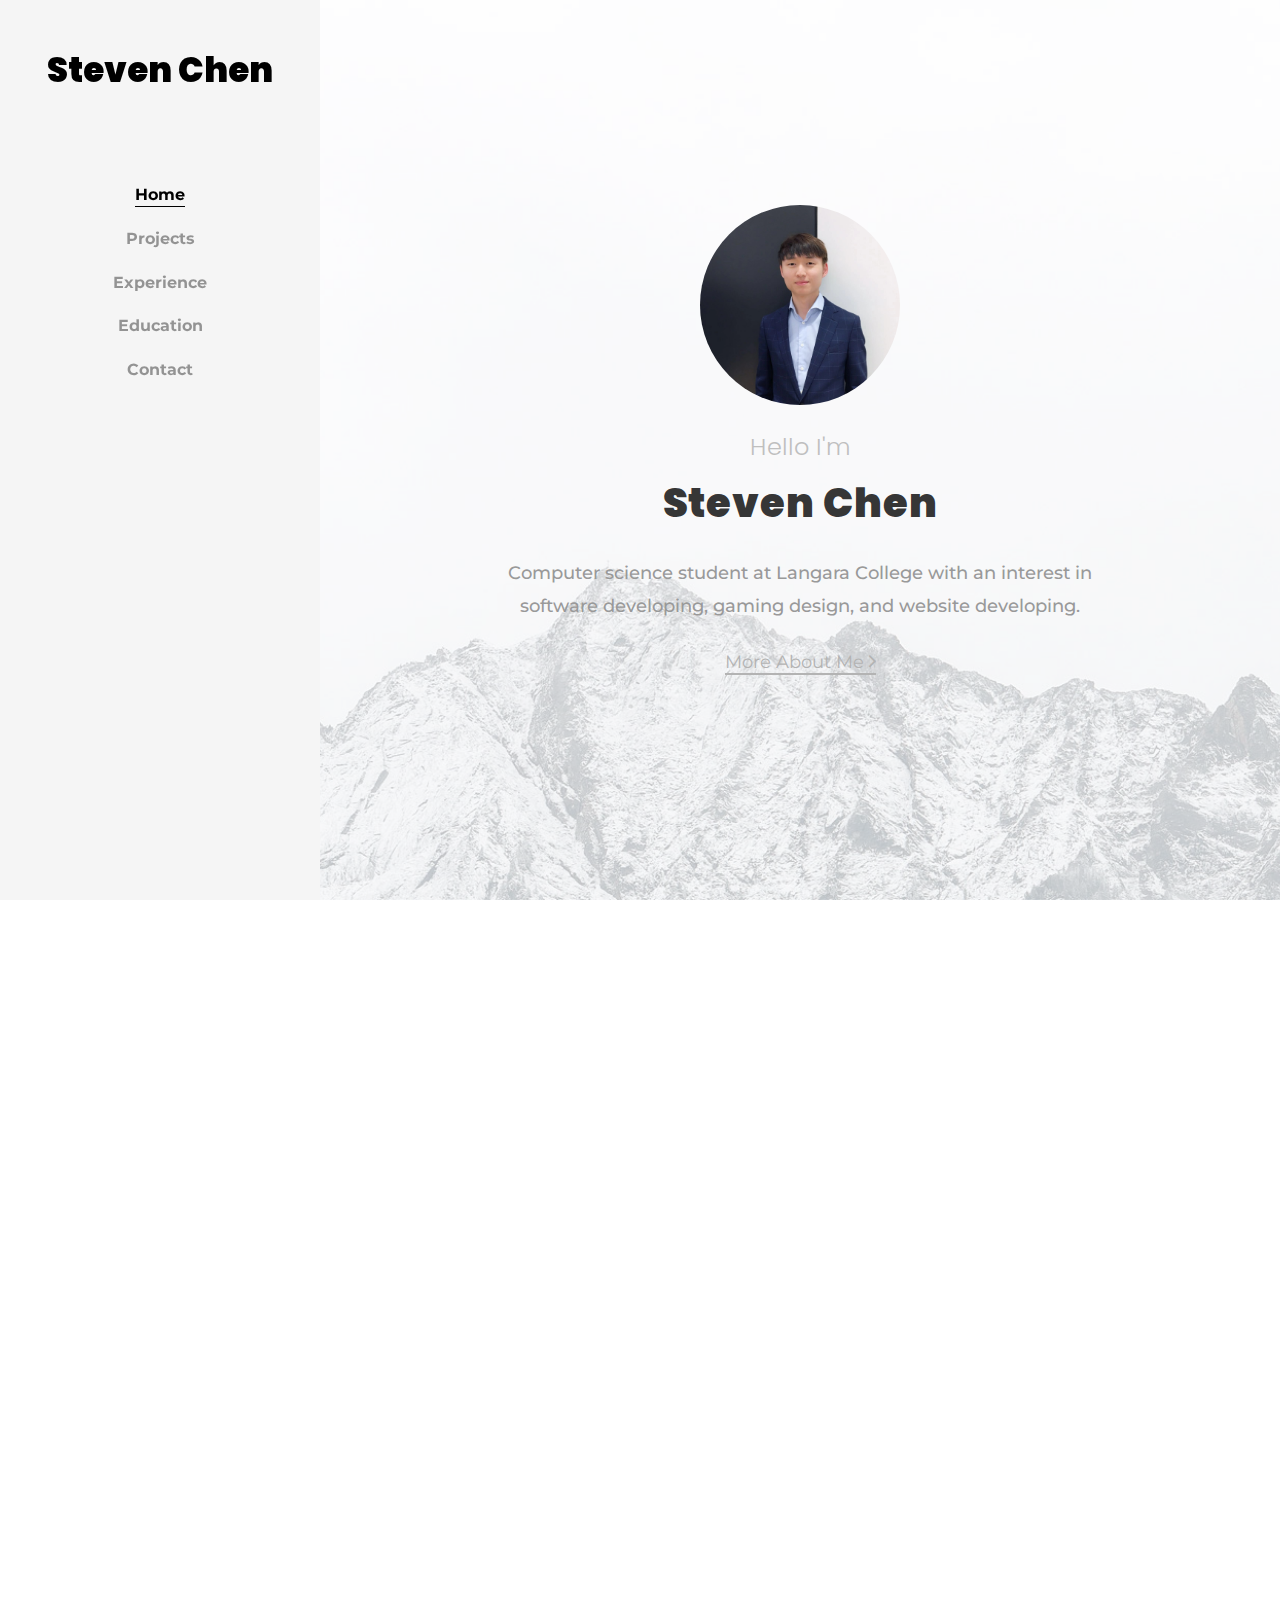
<file: index.html>
<!DOCTYPE html>
<html lang="en">
  <head>
    <title>Steven Chen - Portfolio</title>
    <meta charset="utf-8">
    <meta name="viewport" content="width=device-width, initial-scale=1, shrink-to-fit=no">

    <link href="https://fonts.googleapis.com/css?family=Poppins:300,400,500,600,700" rel="stylesheet">
    <link href="https://fonts.googleapis.com/css?family=Montserrat:300,400,500,700" rel="stylesheet">

    <link rel="stylesheet" href="css/open-iconic-bootstrap.min.css">
    <link rel="stylesheet" href="css/animate.css">

    <link rel="stylesheet" href="css/owl.carousel.min.css">
    <link rel="stylesheet" href="css/owl.theme.default.min.css">
    <link rel="stylesheet" href="css/magnific-popup.css">

    <link rel="stylesheet" href="css/aos.css">

    <link rel="stylesheet" href="css/ionicons.min.css">

    <link rel="stylesheet" href="css/bootstrap-datepicker.css">
    <link rel="stylesheet" href="css/jquery.timepicker.css">


    <link rel="stylesheet" href="css/flaticon.css">
    <link rel="stylesheet" href="css/icomoon.css">
    <link rel="stylesheet" href="css/style.css">
  </head>
  <body>
	<div id="colorlib-page">
		<a href="#" class="js-colorlib-nav-toggle colorlib-nav-toggle"><i></i></a>
		<aside id="colorlib-aside" role="complementary" class="js-fullheight text-center">
			<h1 id="colorlib-logo"><a href="index.html">Steven Chen</a></h1>
			<nav id="colorlib-main-menu" role="navigation">
				<ul>
					<li class="colorlib-active"><a href="index.html">Home</a></li>
					<li><a href="projects.html">Projects</a></li>
					<li><a href="experience.html">Experience</a></li>
					<li><a href="education.html">Education</a></li>
					<li><a href="contact.html">Contact</a></li>
          <!--li><a href="schedule.html">Schedule</a></li-->
				</ul>
			</nav>
		</aside> <!-- END COLORLIB-ASIDE -->
		<div id="colorlib-main">
			<div class="hero-wrap js-fullheight" style="background-image: url(images/bg_1.jpg);" data-stellar-background-ratio="0.5">
				<div class="overlay"></div>
				<div class="js-fullheight d-flex justify-content-center align-items-center">
					<div class="col-md-8 text text-center">
						<div class="img mb-4" style="background-image: url(images/author.jpg);"></div>
						<div class="desc">
							<h2 class="subheading">Hello I'm</h2>
							<h1 class="mb-4">Steven Chen</h1>
							<p class="mb-4">Computer science student at Langara College with an interest in software developing, gaming design, and website developing.</p>
							<p><a class="btn-custom">More About Me <span class="ion-ios-arrow-forward"></span></a></p>
						</div>
					</div>
				</div>
			</div>
			<section class="ftco-section">
    	<div class="container">
    		<div class="row justify-content-center mb-5 pb-2">
          <div class="col-md-7 heading-section text-center ftco-animate">
            <h2 class="mb-4">About me</h2>
            <p></p>
            <hr>
          </div>
          <div class="col-md-7 heading-section text-center ftco-animate">
            <h2 class="my-4">Skills</h2>
          </div>
        </div>
    		<div class="row">
    			<div class="col-md-4">
    				<div class="blog-entry ftco-animate">
						<div href="#" class="img img-2" style="background-image: url(images/java.png);"></div>
						<div class="text text-2 pt-2 mt-3">
							<span class="category mb-3 d-block">Java</span>
            			</div>
					</div>
    			</div>
    			<div class="col-md-4">
    				<div class="blog-entry ftco-animate">
						<div href="#" class="img img-2" style="background-image: url(images/c++.png);"></div>
						<div class="text text-2 pt-2 mt-3">
							<span class="category mb-3 d-block">C++</span>
	            		</div>
					</div>
    			</div>
    			<div class="col-md-4">
    				<div class="blog-entry ftco-animate">
						<div href="#" class="img img-2" style="background-image: url(images/html_css.jpg);"></div>
						<div class="text text-2 pt-2 mt-3">
							<span class="category mb-3 d-block">Html & Css</span>
	            		</div>
					</div>
    			</div>
    			<div class="col-md-4">
    				<div class="blog-entry ftco-animate">
						<div href="#" class="img img-2" style="background-image: url(images/js.png);"></div>
						<div class="text text-2 pt-2 mt-3">
							<span class="category mb-3 d-block">JavaScript</span>
	            		</div>
					</div>
    			</div>
          <div class="col-md-4">
    				<div class="blog-entry ftco-animate">
						<div href="#" class="img img-2" style="background-image: url(images/Laravel.png);"></div>
						<div class="text text-2 pt-2 mt-3">
							<span class="category mb-3 d-block">Laravel</span>
	            		</div>
					</div>
    			</div>
    			<div class="col-md-4">
    				<div class="blog-entry ftco-animate">
						<div href="#" class="img img-2" style="background-image: url(images/php_mysql.png);"></div>
						<div class="text text-2 pt-2 mt-3">
							<span class="category mb-3 d-block">PHP and SQL</span>
	            		</div>
					</div>
    			</div>
    			<div class="col-md-4">
    				<div class="blog-entry ftco-animate">
						<div href="#" class="img img-2" style="background-image: url(images/linux.png);"></div>
						<div class="text text-2 pt-2 mt-3">
							<span class="category mb-3 d-block">Linux</span>
	            		</div>
					</div>
    			</div>
    			<div class="col-md-4">
    				<div class="blog-entry ftco-animate">
						<div href="#" class="img img-2" style="background-image: url(images/git.png);"></div>
						<div class="text text-2 pt-2 mt-3">
							<span class="category mb-3 d-block">Git</span>
	            		</div>
					</div>
    			</div>
    		</div>
    	</div>
    </section>
		</div><!-- END COLORLIB-MAIN -->
	</div><!-- END COLORLIB-PAGE -->

  <!-- loader -->
  <div id="ftco-loader" class="show fullscreen"><svg class="circular" width="48px" height="48px"><circle class="path-bg" cx="24" cy="24" r="22" fill="none" stroke-width="4" stroke="#eeeeee"/><circle class="path" cx="24" cy="24" r="22" fill="none" stroke-width="4" stroke-miterlimit="10" stroke="#F96D00"/></svg></div>


  <script src="js/jquery.min.js"></script>
  <script src="js/jquery-migrate-3.0.1.min.js"></script>
  <script src="js/popper.min.js"></script>
  <script src="js/bootstrap.min.js"></script>
  <script src="js/jquery.easing.1.3.js"></script>
  <script src="js/jquery.waypoints.min.js"></script>
  <script src="js/jquery.stellar.min.js"></script>
  <script src="js/owl.carousel.min.js"></script>
  <script src="js/jquery.magnific-popup.min.js"></script>
  <script src="js/aos.js"></script>
  <script src="js/jquery.animateNumber.min.js"></script>
  <script src="js/bootstrap-datepicker.js"></script>
  <script src="js/scrollax.min.js"></script>
  <script src="js/main.js"></script>
  <script>
$(".btn-custom").click(function() {
     $('html, body').animate({
     	scrollTop: $(".ftco-section").offset().top
     }, 1000);
 });
  </script>

  </body>
</html>
</file>
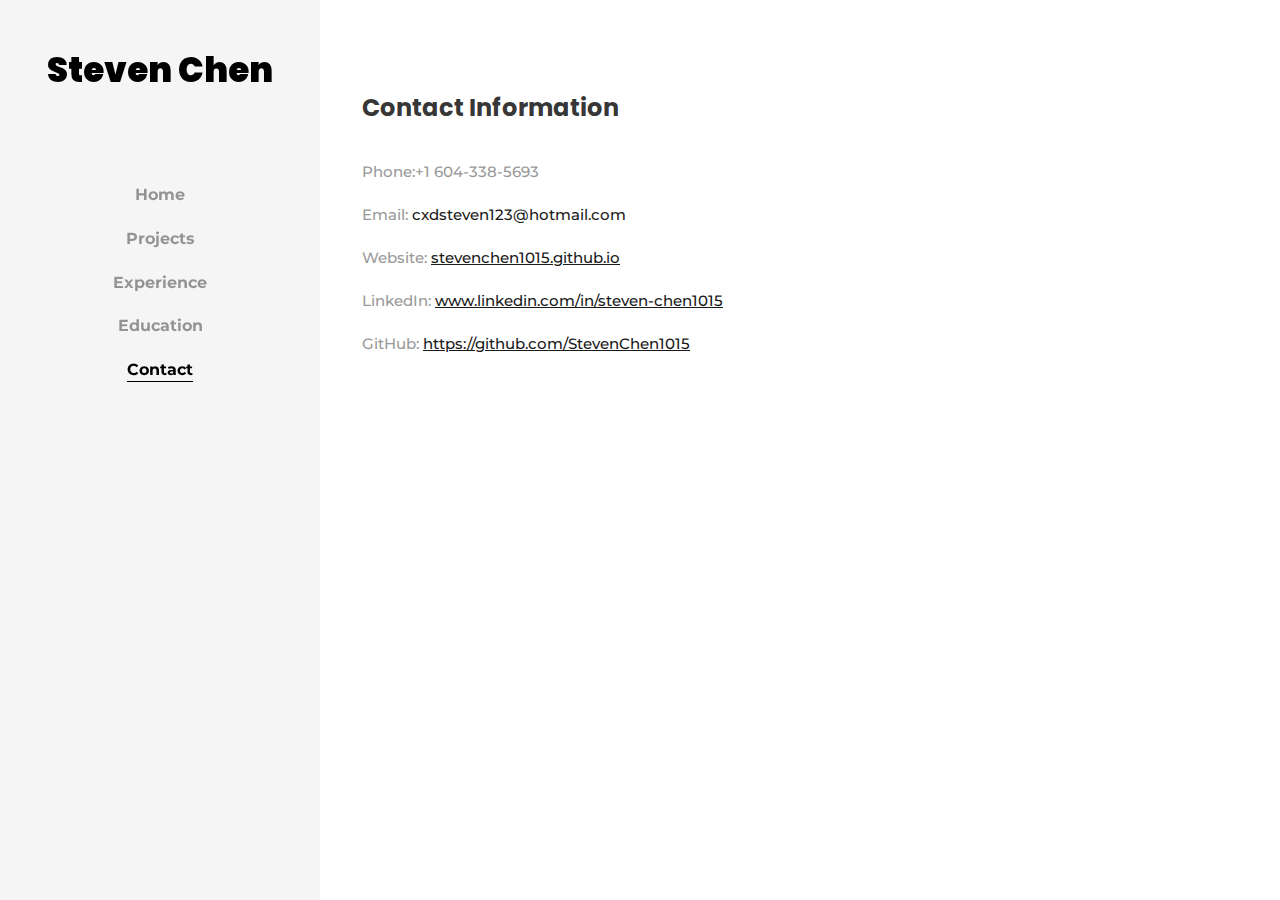
<file: contact.html>
<!DOCTYPE html>
<html lang="en">
  <head>
    <title>Steven Chen - Portfolio</title>
    <meta charset="utf-8">
    <meta name="viewport" content="width=device-width, initial-scale=1, shrink-to-fit=no">
    
    <link href="https://fonts.googleapis.com/css?family=Poppins:300,400,500,600,700" rel="stylesheet">
    <link href="https://fonts.googleapis.com/css?family=Montserrat:300,400,500,700" rel="stylesheet">

    <link rel="stylesheet" href="css/open-iconic-bootstrap.min.css">
    <link rel="stylesheet" href="css/animate.css">
    
    <link rel="stylesheet" href="css/owl.carousel.min.css">
    <link rel="stylesheet" href="css/owl.theme.default.min.css">
    <link rel="stylesheet" href="css/magnific-popup.css">

    <link rel="stylesheet" href="css/aos.css">

    <link rel="stylesheet" href="css/ionicons.min.css">

    <link rel="stylesheet" href="css/bootstrap-datepicker.css">
    <link rel="stylesheet" href="css/jquery.timepicker.css">

    
    <link rel="stylesheet" href="css/flaticon.css">
    <link rel="stylesheet" href="css/icomoon.css">
    <link rel="stylesheet" href="css/style.css">
  </head>
  <body>
	<div id="colorlib-page">
		<a href="#" class="js-colorlib-nav-toggle colorlib-nav-toggle"><i></i></a>
		<aside id="colorlib-aside" role="complementary" class="js-fullheight text-center">
			<h1 id="colorlib-logo"><a href="index.html">Steven Chen</a></h1>
			<nav id="colorlib-main-menu" role="navigation">
				<ul>
					<li><a href="index.html">Home</a></li>
					<li><a href="projects.html">Projects</a></li>
					<li><a href="experience.html">Experience</a></li>
					<li><a href="education.html">Education</a></li>
					<li class="colorlib-active"><a href="contact.html">Contact</a></li>
					<!--li><a href="schedule.html">Schedule</a></li-->
				</ul>
			</nav>
		</aside> <!-- END COLORLIB-ASIDE -->
		<div id="colorlib-main" style="height: 100%;">
			<section class="ftco-section contact-section">
	      <div class="container">
	        <div class="row d-flex mb-5 contact-info">
	          <div class="col-md-12 mb-4">
	            <h2 class="h4 font-weight-bold">Contact Information</h2>
	          </div>
	          <div class="w-100"></div>
	          <div class="col-md-12">
	            <p><span>Phone:</span>+1 604-338-5693</p>
	          </div>
	          <div class="col-md-12">
	            <p><span>Email:</span> <a href="mailto:cxdsteven123@hotmail.com">cxdsteven123@hotmail.com</a></p>
	          </div>
	          <div class="col-md-12">
	            <p><span>Website:</span> <a href="stevenchen1015.github.io"><u>stevenchen1015.github.io</u></a></p>
	          </div>
	          <div class="col-md-12">
	            <p><span>LinkedIn:</span> <a href="www.linkedin.com/in/steven-chen1015"><u>www.linkedin.com/in/steven-chen1015</u></a></p>
	          </div>
	          <div class="col-md-12">
	            <p><span>GitHub:</span> <a href="https://github.com/StevenChen1015"><u>https://github.com/StevenChen1015</u></a></p>
	          </div>
	        </div>
		</div>
    	</div><!-- END COLORLIB-MAIN -->
	</div><!-- END COLORLIB-PAGE -->

  <!-- loader -->
  <div id="ftco-loader" class="show fullscreen"><svg class="circular" width="48px" height="48px"><circle class="path-bg" cx="24" cy="24" r="22" fill="none" stroke-width="4" stroke="#eeeeee"/><circle class="path" cx="24" cy="24" r="22" fill="none" stroke-width="4" stroke-miterlimit="10" stroke="#F96D00"/></svg></div>


  <script src="js/jquery.min.js"></script>
  <script src="js/jquery-migrate-3.0.1.min.js"></script>
  <script src="js/popper.min.js"></script>
  <script src="js/bootstrap.min.js"></script>
  <script src="js/jquery.easing.1.3.js"></script>
  <script src="js/jquery.waypoints.min.js"></script>
  <script src="js/jquery.stellar.min.js"></script>
  <script src="js/owl.carousel.min.js"></script>
  <script src="js/jquery.magnific-popup.min.js"></script>
  <script src="js/aos.js"></script>
  <script src="js/jquery.animateNumber.min.js"></script>
  <script src="js/bootstrap-datepicker.js"></script>
  <script src="js/scrollax.min.js"></script>
  <script src="js/main.js"></script>
    
  </body>
</html>
</file>
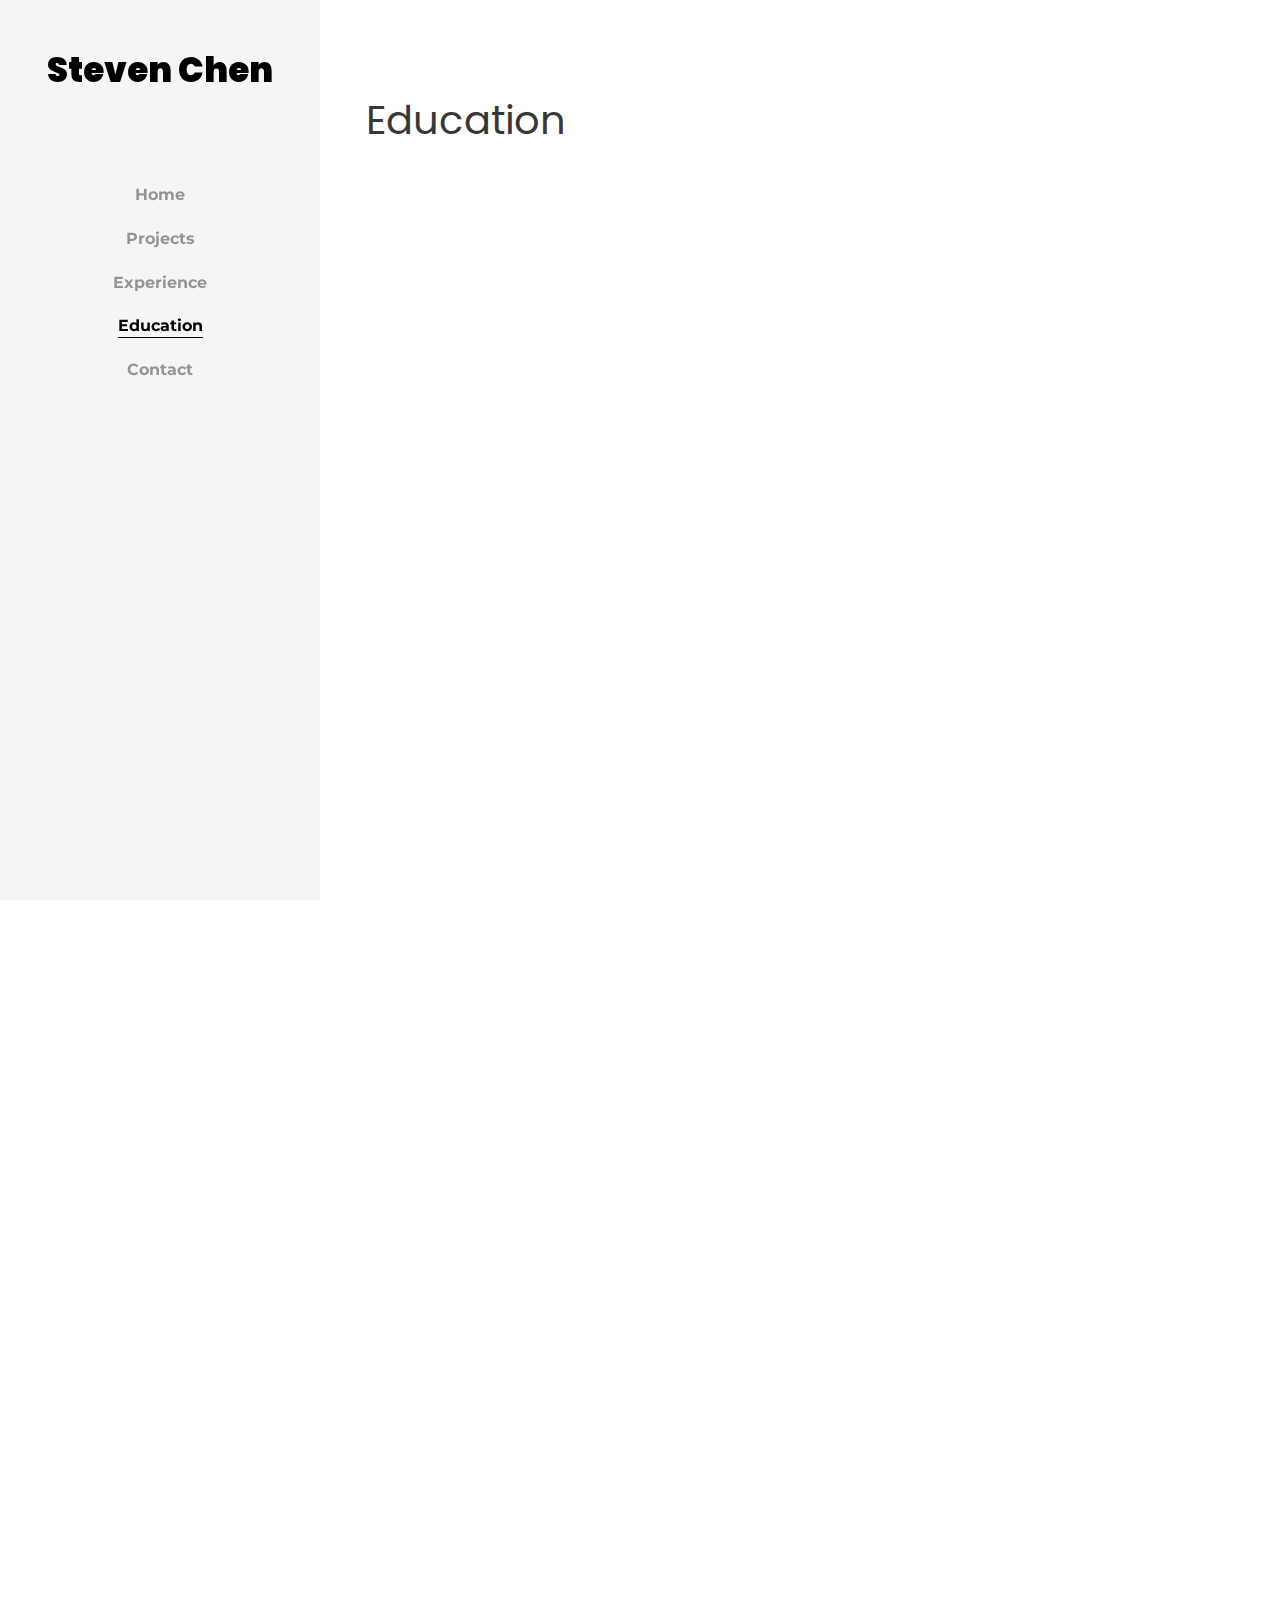
<file: education.html>
<!DOCTYPE html>
<html lang="en">
  <head>
    <title>Steven Chen - Portfolio</title>
    <meta charset="utf-8">
    <meta name="viewport" content="width=device-width, initial-scale=1, shrink-to-fit=no">
    
    <link href="https://fonts.googleapis.com/css?family=Poppins:300,400,500,600,700" rel="stylesheet">
    <link href="https://fonts.googleapis.com/css?family=Montserrat:300,400,500,700" rel="stylesheet">

    <link rel="stylesheet" href="css/open-iconic-bootstrap.min.css">
    <link rel="stylesheet" href="css/animate.css">
    
    <link rel="stylesheet" href="css/owl.carousel.min.css">
    <link rel="stylesheet" href="css/owl.theme.default.min.css">
    <link rel="stylesheet" href="css/magnific-popup.css">

    <link rel="stylesheet" href="css/aos.css">

    <link rel="stylesheet" href="css/ionicons.min.css">

    <link rel="stylesheet" href="css/bootstrap-datepicker.css">
    <link rel="stylesheet" href="css/jquery.timepicker.css">

    
    <link rel="stylesheet" href="css/flaticon.css">
    <link rel="stylesheet" href="css/icomoon.css">
    <link rel="stylesheet" href="css/style.css">
  </head>
  <body>

	<div id="colorlib-page">
		<a href="#" class="js-colorlib-nav-toggle colorlib-nav-toggle"><i></i></a>
		<aside id="colorlib-aside" role="complementary" class="js-fullheight text-center">
			<h1 id="colorlib-logo"><a href="index.html">Steven Chen</a></h1>
			<nav id="colorlib-main-menu" role="navigation">
				<ul>
					<li><a href="index.html">Home</a></li>
					<li><a href="projects.html">Projects</a></li>
					<li><a href="experience.html">Experience</a></li>
					<li class="colorlib-active"><a href="education.html">Education</a></li>
					<li><a href="contact.html">Contact</a></li>
                    <!--li><a href="schedule.html">Schedule</a></li-->
				</ul>
			</nav>
		</aside> <!-- END COLORLIB-ASIDE -->
		<div id="colorlib-main">
			<section class="ftco-section">
		    	<div class="container">
		    		<h1 class="mb-4 pb-5 pl-1">Education</h1>
	    			<div class="row">
    					<!-- langara college -->
    					<div class="col-md-12">
    						<div class="blog-entry ftco-animate">
    							<div href="#" class="img" style="background-image: url(images/langara_college.png);"></div>
    							<div class="text pt-2 mt-3">
						          	<h2 class="mb-1"><b>Langara College</b></h2>
					              <h3 class="mb-2">Diploma of Computer Science</h3>
					              <p class="mb-4">2016 - 2018</p>
					              <ul>
					              	<li>CPSC 1160 Algorithms & Data Structure I (C++)</li>
					              	<li>CPSC 1181 Object-Oriented Computing (Java)</li>
					              	<li>CPSC 1030 Web Development I (HTML & CSS)/li>
					              	<li>CPSC 1045 Intro to Web Programming (JavaScript)</li>
					              	<li>CPSC 2030 Web Development II (SQL, PHP)</li>
					              	<li>CPSC 1280 Unix Tools and Scripting (Linux, Shell, C)</li>
					              	<li>CPSC 2150 Algorithms & Data Structures II (C++)</li>
					              	<li>Human-Computer Interaction</li>
					              	<li>Database Systems</li>
					              </ul>
					            </div>
    						</div>
    					</div>

    					<!-- Kwantlen -->
    					<div class="col-md-12">
    						<div class="blog-entry ftco-animate">
    							<div href="#" class="img pd-5" style="background-image: url(images/kwantlen.jpg);"></div>
    							<div class="text pt-2 mt-3">
						          	<h2 class="mb-1"><b>Kwantlen Polytechnic University</b></h2>
					              <h3 class="mb-2">BBA in Entrepreneurial Leadership</h3>
					              <p class="mb-4">2014 - 2016</p>
					              <ul>
					              	
					              </ul>
					            </div>
    						</div>
    					</div>
    					<!-- Richmond high school -->
    					<div class="col-md-12">
    						<div class="blog-entry ftco-animate">
    							<div href="#" class="img pd-5" style="width: 200px !important; height:200px !important; background-image: url(images/rsh.jpg);"></div>
    							<div class="text pt-2 mt-3">
						          	<h2 class="mb-1"><b>Richmond Secondary school</b></h2>
									<h3 class="mb-2">High school diploma</h3>
					              <p class="mb-4">2012 - 2014</p>
					              <ul>

					              </ul>
					            </div>
    						</div>
    					</div>
	    			</div>
		    	</div>
	    	</section>
		</div><!-- END COLORLIB-MAIN -->
	</div><!-- END COLORLIB-PAGE -->

  <!-- loader -->
  <div id="ftco-loader" class="show fullscreen"><svg class="circular" width="48px" height="48px"><circle class="path-bg" cx="24" cy="24" r="22" fill="none" stroke-width="4" stroke="#eeeeee"/><circle class="path" cx="24" cy="24" r="22" fill="none" stroke-width="4" stroke-miterlimit="10" stroke="#F96D00"/></svg></div>


  <script src="js/jquery.min.js"></script>
  <script src="js/jquery-migrate-3.0.1.min.js"></script>
  <script src="js/popper.min.js"></script>
  <script src="js/bootstrap.min.js"></script>
  <script src="js/jquery.easing.1.3.js"></script>
  <script src="js/jquery.waypoints.min.js"></script>
  <script src="js/jquery.stellar.min.js"></script>
  <script src="js/owl.carousel.min.js"></script>
  <script src="js/jquery.magnific-popup.min.js"></script>
  <script src="js/aos.js"></script>
  <script src="js/jquery.animateNumber.min.js"></script>
  <script src="js/bootstrap-datepicker.js"></script>
  <script src="js/scrollax.min.js"></script>
  <script src="js/main.js"></script>
    
  </body>
</html>
</file>
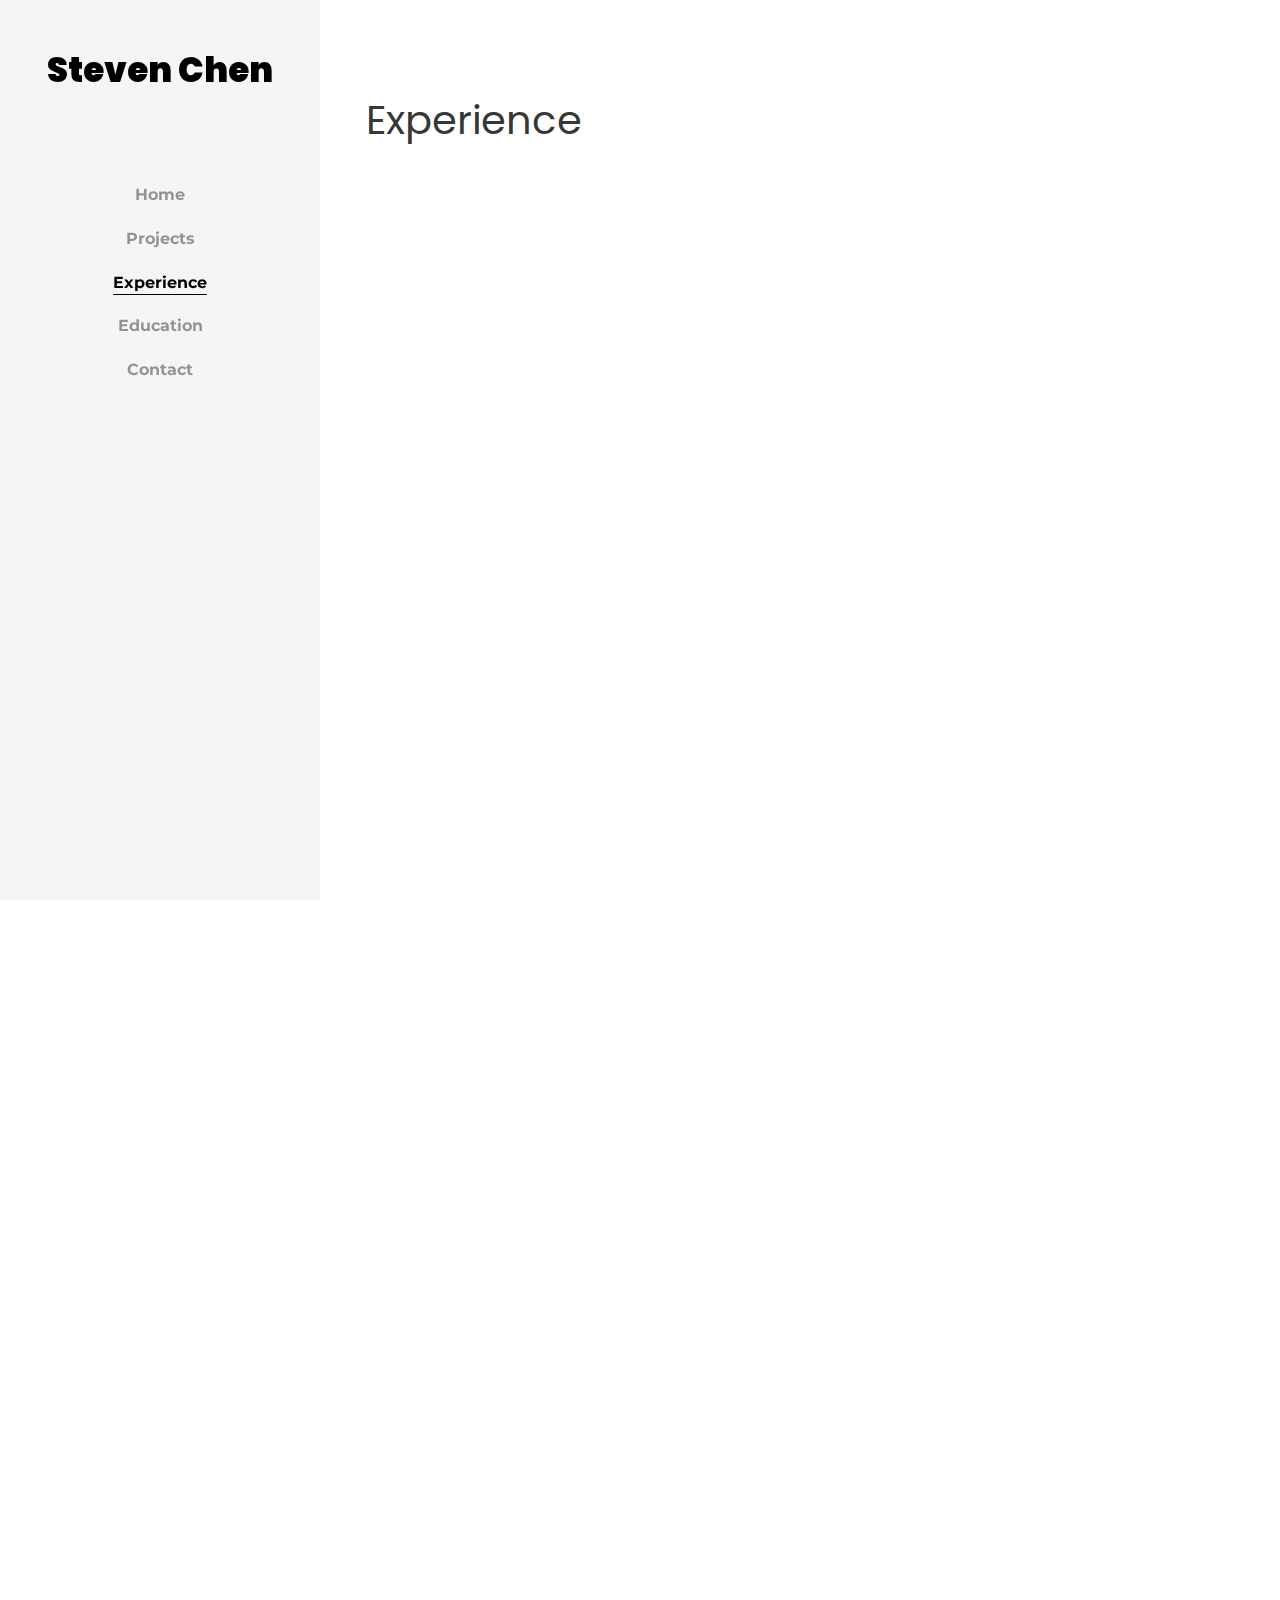
<file: experience.html>
<!DOCTYPE html>
<html lang="en">
  <head>
    <title>Steven Chen - Portfolio</title>
    <meta charset="utf-8">
    <meta name="viewport" content="width=device-width, initial-scale=1, shrink-to-fit=no">

    <link href="https://fonts.googleapis.com/css?family=Poppins:300,400,500,600,700" rel="stylesheet">
    <link href="https://fonts.googleapis.com/css?family=Montserrat:300,400,500,700" rel="stylesheet">

    <link rel="stylesheet" href="css/open-iconic-bootstrap.min.css">
    <link rel="stylesheet" href="css/animate.css">

    <link rel="stylesheet" href="css/owl.carousel.min.css">
    <link rel="stylesheet" href="css/owl.theme.default.min.css">
    <link rel="stylesheet" href="css/magnific-popup.css">

    <link rel="stylesheet" href="css/aos.css">

    <link rel="stylesheet" href="css/ionicons.min.css">

    <link rel="stylesheet" href="css/bootstrap-datepicker.css">
    <link rel="stylesheet" href="css/jquery.timepicker.css">


    <link rel="stylesheet" href="css/flaticon.css">
    <link rel="stylesheet" href="css/icomoon.css">
    <link rel="stylesheet" href="css/style.css">
  </head>
  <body>

	<div id="colorlib-page">
		<a href="#" class="js-colorlib-nav-toggle colorlib-nav-toggle"><i></i></a>
		<aside id="colorlib-aside" role="complementary" class="js-fullheight text-center">
			<h1 id="colorlib-logo"><a href="index.html">Steven Chen</a></h1>
			<nav id="colorlib-main-menu" role="navigation">
				<ul>
					<li><a href="index.html">Home</a></li>
					<li><a href="projects.html">Projects</a></li>
					<li class="colorlib-active"><a href="experience.html">Experience</a></li>
					<li><a href="education.html">Education</a></li>
					<li><a href="contact.html">Contact</a></li>
					<!--li><a href="schedule.html">Schedule</a></li-->
				</ul>
			</nav>
		</aside> <!-- END COLORLIB-ASIDE -->
		<div id="colorlib-main">
			<section class="ftco-section">
		    	<div class="container">
		    		<h1 class="mb-4 pb-5 pl-1">Experience</h1>
	    			<div class="row">
					<!--KVC Systems Inc experience-->
  					<div class="col-md-12">
  						<div class="blog-entry ftco-animate">
  							<div href="#" class="img pd-5" style="background-color:light-grey; background-image: url(images/KVClogo.png);"></div>
  							<div class="text pt-2 mt-3">
					          	<h2 class="mb-1"><b>KVC Systems Inc.</b></h2>
				              <h3 class="mb-2">Full Stack Developer</h3>
				              <p class="mb-4">Sep 2020 - Present</p>
				              <ul>
				              	<li>Demonstrated proficiency in development using Microsoft.NET technologies like C#, .NET Core Framework, AJAX, SQL Server, SourceSafe and Visual Studio.</li>
				              	<li>Developed web applications (C#, Asp.net core, JS): 
							<ul>
								<li>For recording internal employee working time.</li>
								<li>For accounting company to track all clients records and tax information. </li>
							</ul>
					      	</li>
				              	<li>Extensive experience in developing User Interfaces using Telerik Kendo UI Grid, HTML, JavaScript, and SCSS.</li>
				              	<li>Proficient in writing Stored procedures and using both SQL server and MS Server Management Studio to manage database.</li>
				              	<li>Designed and implemented web applications from start to finish, including: initial conception, structural planning, navigational & identification development, GUI design, and content development.</li>
				              </ul>
				            </div>
  						</div>
  					</div>
  					<!--Metro Edge experience-->
  					<div class="col-md-12">
  						<div class="blog-entry ftco-animate">
  							<div href="#" class="img pd-5" style="background-color:light-grey; background-image: url(images/metroedge.png);"></div>
  							<div class="text pt-2 mt-3">
					          	<h2 class="mb-1"><b>Metro Edge Realty.</b></h2>
				              <h3 class="mb-2">Web Developer</h3>
				              <p class="mb-4">May 2018 - Aug 2018</p>
				              <ul>
				              	<li>Developed interactive and user-friendly websites to ensure user experience, user freedom, and increased websites traffic.</li>
				              	<li>Designed a realtor login system, used to connect realtors with clients, realtors have direct access of company’s documents, and have ability to manage sales online, resulting in 5% increase in sales revenue.</li>
				              	<li>Fixed bugs and errors from existing websites that improved website loading speed and functionality.</li>
				              	<li>Modified and supported Joomla components and modules for new and existing websites.</li>

				              	<li>Used AJAX and Javascript, including various types of libraries/framework for different purposes such as JQuery, Ukit, and Bootstrap 4, for forms, animation and visualization effects.</li>
				              	<li>Designed a “House evaluation page” that allows clients to enter their house information, then automatically generates a house evaluation report indicates the value of the house, and increased 3% of listings amount.</li>
				              	<li>Assisted superiors with interpreting data and compiling it in an organized manner.</li>
				              	<li>Re-designed and implemented “school” page, adding more features and new functionalities like search engine, filter list, and pagination.</li>
				              	<li>Re-designed existing websites to improve user experience and incorporated SEO techniques thereby increased website traffic by 15%.</li>
				              </ul>
				            </div>
  						</div>
  					</div>
    					<!--Harry Rosen experience-->
					<div class="col-md-12">
    						<div class="blog-entry ftco-animate">
    							<div href="#" class="img" style="background-image: url(images/harryrosen.png);"></div>
    							<div class="text pt-2 mt-3">
						          	<h2 class="mb-1"><b>Harry Rosen Inc.</b></h2>
					              <h3 class="mb-2">Customer Experience Lead</h3>
					              <p class="mb-4">May 2019 - Mar 2020</p>
						      <ul>
							<li>Assists the manager with daily operations of the cash desk to include the development, analysis and implementation of staffing, training, scheduling and reward/recognition programs.</li>
							<li>Authorize and process the return of products and price changes, honor credits for customer service issues, based on the company’s procedures and policies. </li>
							<li>Monitor associates and CSRs behaviour, making sure all stays in proper procedures for operating POS system and Loss Prevention policies.</li>
							<li>Prepare work schedules for CSRs, assist sales manager by arranging CSR’s and self shifts in order to ensure cash desk smooth operation and sufficient people coverage.</li>
							<li>Supervise and train other customer service representative at the cash desk and coached over 10 clothing advisors on the use of the POS system.</li>
							<li>Thrive in a fast paced, demanding work environment, and dealing with emergency situations with calm and in a professional manner.</li>
						      </ul>
					            </div>
    						</div>
    					</div>

    					<div class="col-md-12">
    						<div class="blog-entry ftco-animate">
    							<div href="#" class="img" style="background-image: url(images/harryrosen.png);"></div>
    							<div class="text pt-2 mt-3">
						          	<h2 class="mb-1"><b>Harry Rosen Inc.</b></h2>
					              <h3 class="mb-2">Customer Service Representstive</h3>
					              <p class="mb-4">Sep 2015 - May 2019</p>
					              <ul>
					              	<li>Assisted over 50 customers on a daily basis with trained administrative skills, such as transaction handling, customer service skills, and after-sales service, in the retail process, ensuring customers’ satisfaction in a consistent manner.</li>
					              	<li>Coached over 10 colleagues on the use of the POS system(Jesta System).</li>
					              	<li>Using two years’ experience working in the retail store, trained 4 new employees in 2016 summer regarding the daily maintenance of cash desk including the use of equipment, replenishment of supplies, and opening to closing procedures resulting in training time of new employees to be reduce by 30%.</li>
					              	<li>Presented the Harry Rosen’s Sartorial recognition program to over 15 customers daily and increased 23% of the credit redeemed.</li>
					              	<li>Thrive in a fast paced and demanding work environment, as demonstrated by balancing a full-time course load with a part-time job.</li>
					              	<li>Operated a complex telecommunications system and was also responsible for answering calls in with an exceptional level of courtesy.</li>
					              	<li>Listened to customers’ requests and assisted them in a profession manner.</li>
					              	<li>Handled straight sale transactions, refunds, and deferred transactions.</li>
					              </ul>
					            </div>
    						</div>
    					</div>

    					<!--Volunteer experience-->
    					<div class="col-md-12">
    						<div class="blog-entry ftco-animate">
    							<div href="#" class="img pd-5" style="background-color:light-grey; background-size: 100% 120%; background-image: url(images/cccvan.jpg);"></div>
    							<div class="text pt-2 mt-3">
						          	<h2 class="mb-1"><b>Chinatown Chinese Language & Culture center</b></h2>
					              <h3 class="mb-2">Volunteer</h3>
					              <p class="mb-4">Nov 2012 - Jun 2013</p>
					              <ul>
					              	<li>Tutored students in Math and improved the average of the grades by 10%.</li>
					              	<li>Accurately categorized over 200 student’s examination results based on the grades.</li>
					              	<li>Taught elementary school students to draw pictures in a creative and innovative way.</li>
					              	<li>Organized over 5 Chinese Cultural events suited for children and youth from 7 to 15 years old resulting in deepens their understanding of Chinese culture.</li>
					              </ul>
					            </div>
    						</div>
    					</div>
	    			</div>
		    	</div>
	    	</section>
		</div><!-- END COLORLIB-MAIN -->
	</div><!-- END COLORLIB-PAGE -->

  <!-- loader -->
  <div id="ftco-loader" class="show fullscreen"><svg class="circular" width="48px" height="48px"><circle class="path-bg" cx="24" cy="24" r="22" fill="none" stroke-width="4" stroke="#eeeeee"/><circle class="path" cx="24" cy="24" r="22" fill="none" stroke-width="4" stroke-miterlimit="10" stroke="#F96D00"/></svg></div>


  <script src="js/jquery.min.js"></script>
  <script src="js/jquery-migrate-3.0.1.min.js"></script>
  <script src="js/popper.min.js"></script>
  <script src="js/bootstrap.min.js"></script>
  <script src="js/jquery.easing.1.3.js"></script>
  <script src="js/jquery.waypoints.min.js"></script>
  <script src="js/jquery.stellar.min.js"></script>
  <script src="js/owl.carousel.min.js"></script>
  <script src="js/jquery.magnific-popup.min.js"></script>
  <script src="js/aos.js"></script>
  <script src="js/jquery.animateNumber.min.js"></script>
  <script src="js/bootstrap-datepicker.js"></script>
  <script src="js/scrollax.min.js"></script>
  <script src="js/main.js"></script>

  </body>
</html>
</file>
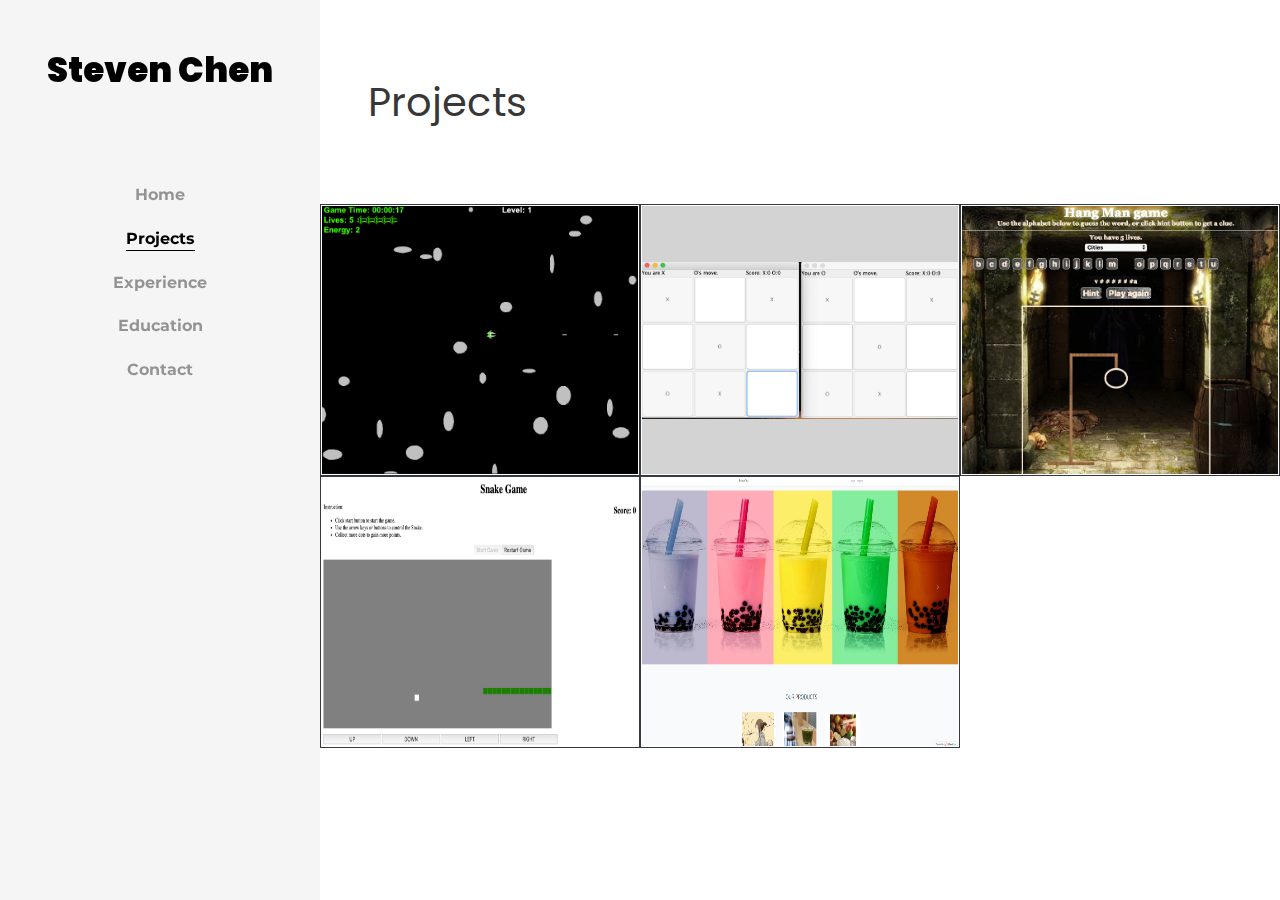
<file: projects.html>
<!DOCTYPE html>
<html lang="en">
  <head>
    <title>Steven Chen - Portfolio</title>
    <meta charset="utf-8">
    <meta name="viewport" content="width=device-width, initial-scale=1, shrink-to-fit=no">

    <link href="https://fonts.googleapis.com/css?family=Poppins:300,400,500,600,700" rel="stylesheet">
    <link href="https://fonts.googleapis.com/css?family=Montserrat:300,400,500,700" rel="stylesheet">

    <link rel="stylesheet" href="css/open-iconic-bootstrap.min.css">
    <link rel="stylesheet" href="css/animate.css">

    <link rel="stylesheet" href="css/owl.carousel.min.css">
    <link rel="stylesheet" href="css/owl.theme.default.min.css">
    <link rel="stylesheet" href="css/magnific-popup.css">

    <link rel="stylesheet" href="css/aos.css">

    <link rel="stylesheet" href="css/ionicons.min.css">

    <link rel="stylesheet" href="css/bootstrap-datepicker.css">
    <link rel="stylesheet" href="css/jquery.timepicker.css">


    <link rel="stylesheet" href="css/flaticon.css">
    <link rel="stylesheet" href="css/icomoon.css">
    <link rel="stylesheet" href="css/style.css">
  </head>
  <body>

	<div id="colorlib-page">
		<a href="#" class="js-colorlib-nav-toggle colorlib-nav-toggle"><i></i></a>
		<aside id="colorlib-aside" role="complementary" class="js-fullheight text-center">
			<h1 id="colorlib-logo"><a href="index.html">Steven Chen</a></h1>
			<nav id="colorlib-main-menu" role="navigation">
				<ul>
					<li><a href="index.html">Home</a></li>
					<li class="colorlib-active"><a href="projects.html">Projects</a></li>
					<li><a href="experience.html">Experience</a></li>
					<li><a href="education.html">Education</a></li>
					<li><a href="contact.html">Contact</a></li>
				        <!--li><a href="schedule.html">Schedule</a></li-->
				</ul>
			</nav>
		</aside> <!-- END COLORLIB-ASIDE -->
		<div id="colorlib-main">
			<section class="ftco-section-2">
				<div class="project">
					<h1 class="my-5 py-4 px-5">Projects</h1>
					<div class="row no-gutters">
						<div class="col-md-4 border border-dark">
							<div class="projects-entry img d-flex justify-content-center align-items-center" style="background-image: url(images/gradius_photo.png);">
								<div class="overlay"></div>
								<div class="text text-center">
									<h3>Java - Gradius Game</h3>
									<span><input class="project-button" type="button" onclick="location.href='https://github.com/StevenChen1015/Gradius'" value="Code Here">
							<span><input class="project-button preview-button" id="Gradius-button" type="button" value="Preview">
								</div>
							</div>
						</div>
            <div class="col-md-4 border border-dark">
              <div href="#" class="projects-entry img d-flex justify-content-center align-items-center" style="background-color:lightgrey; background-size: contain; background-image: url(images/ttt_photo.png);">
                <div class="overlay"></div>
                <div class="text text-center">
                  <h3>Java - TicTacToe</h3>
                  <span><input class="project-button" type="button" onclick="location.href='https://github.com/StevenChen1015/TicTacToe'" value="Code Here"></span>
                  <span><input class="project-button preview-button" id="TicTacToe-button" type="button" value="Preview">
                </div>
              </div>
            </div>
			<div class="col-md-4 border border-dark">
				<div class="projects-entry img d-flex justify-content-center align-items-center" style="background-image: url(images/hangman_photo.png);">
					<div class="overlay"></div>
					<div class="text text-center">
						<h3>JavaScript - HangMan</h3>
						<span><input class="project-button" type="button" onclick="location.href='https://github.com/StevenChen1015/Hangman'" value="Code Here">
						<span><input class="project-button preview-button" id="HangMan-button" type="button" value="Preview">
					</div>
				</div>
			</div>
            <div class="col-md-4 border border-dark">
              <div class="projects-entry img d-flex justify-content-center align-items-center" style="background-image: url(images/snake_photo.png); background-repeat: no-repeat; background-size: 100% 100%;">
                <div class="overlay"></div>
                <div class="text text-center">
                  <h3>JavaScript - Snake Game</h3>
                  <span><input class="project-button" type="button" onclick="location.href='https://github.com/StevenChen1015/WebGames/tree/master/Snake%20Game'" value="Code Here">
                    <span><input class="project-button project-button" type="button" onclick="window.open('WebGames/Snake Game/snake.html')" value="Try Playing">
                </div>
              </div>
            </div>
			<div class="col-md-4 border border-dark">
              <div class="projects-entry img d-flex justify-content-center align-items-center" style="background-image: url(images/bubbletea_photo.png); background-repeat: no-repeat; background-size: 100% 100%;">
                <div class="overlay"></div>
                <div class="text text-center">
                  <h3>Laravel - BubbleTeaShop</h3>
				  <h5 style="color:white">Keep Updating...</h5>
                  <span><input class="project-button" type="button" onclick="location.href='https://stevenchen1015.000webhostapp.com/'" value="View Site">
                </div>
              </div>
            </div>
					</div>
				</div>
			</section>
    <footer style="position:fixed; bottom:0; width:80%;">
    </footer>
		</div><!-- END COLORLIB-MAIN -->
	</div><!-- END COLORLIB-PAGE -->

<!-- Modal for video previewing-->
<div id="previewModal" class="modal fade" tabindex="-1" role="dialog">
  <div class="modal-dialog" role="document">
    <div class="modal-content">
      <div class="modal-header">
        <h5 class="modal-title"></h5>
        <button type="button" class="close" data-dismiss="modal" aria-label="Close">
          <span aria-hidden="true">&times;</span>
        </button>
      </div>
      <div class="modal-body">
        <p>This is a preview of the object.</p>
      </div>
      <video id="preview" style="max-width:600px;" src="" autoplay muted controls>

      </video>
    </div>
  </div>
</div>



  <!-- loader -->
  <div id="ftco-loader" class="show fullscreen"><svg class="circular" width="48px" height="48px"><circle class="path-bg" cx="24" cy="24" r="22" fill="none" stroke-width="4" stroke="#eeeeee"/><circle class="path" cx="24" cy="24" r="22" fill="none" stroke-width="4" stroke-miterlimit="10" stroke="#F96D00"/></svg></div>


  <script src="js/jquery.min.js"></script>
  <script src="js/jquery-migrate-3.0.1.min.js"></script>
  <script src="js/popper.min.js"></script>
  <script src="js/bootstrap.min.js"></script>
  <script src="js/jquery.easing.1.3.js"></script>
  <script src="js/jquery.waypoints.min.js"></script>
  <script src="js/jquery.stellar.min.js"></script>
  <script src="js/owl.carousel.min.js"></script>
  <script src="js/jquery.magnific-popup.min.js"></script>
  <script src="js/aos.js"></script>
  <script src="js/jquery.animateNumber.min.js"></script>
  <script src="js/bootstrap-datepicker.js"></script>
  <script src="js/scrollax.min.js"></script>
  <script src="js/main.js"></script>
  <script>
    $('.preview-button').click(function () {
      $('#previewModal').modal('show');
    })
    $('#Gradius-button').click(function(){
      $('.modal-title').text("Gradius Game Preview");
      $('#preview').attr('src', 'videos/GradiusPreview.mp4');
    });
  	$('#HangMan-button').click(function(){
      $('.modal-title').text("HangMan Game Preview");
      $('#preview').attr('src', 'videos/HangManPreview.mp4');
  	});
    $('#TicTacToe-button').click(function(){
      $('.modal-title').text("TicTacToe Game Preview");
      $('#preview').attr('src', 'videos/TicTacToePreview.mp4');
    });


  </script>

  </body>
</html>
</file>
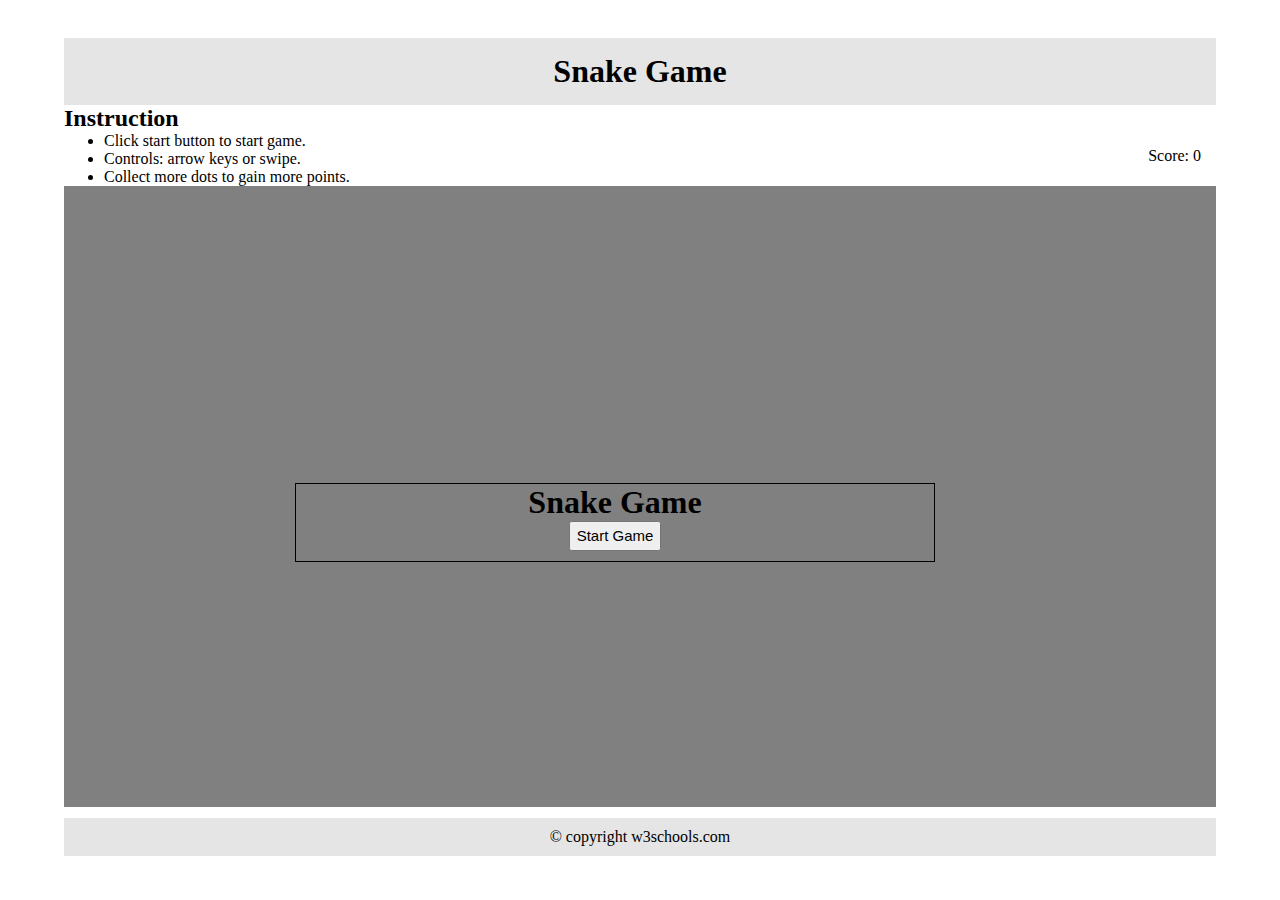
<file: WebGames/Snake Game/snake.html>
<!DOCTYPE html>
<html lang="en" dir="ltr">
	<head>
		<meta charset="utf-8">
		<title>Snake Game</title>
		<link rel="stylesheet" type="text/css" href="snake.css">
		<script type="text/javascript" src="snake.js"></script>
		<script type="text/javascript" src="main.js"></script>
		<meta name="viewport" content="width=device-width, initial-scale=1.0">
	</head>
	<body>
		<div style="background-color:#e5e5e5;padding:15px;text-align:center;">
		  <h1>Snake Game</h1>
		</div>

		<div class="main">
			<h2>Instruction</h2>
			<div class="row">
				<div class="col-9" id="instruction">
					<ul>
						<li>Click start button to start game.</li>
						<li>Controls: arrow keys or swipe.</li>
						<li>Collect more dots to gain more points.</li>
					</ul>
				</div>
				<div class="col-3">
					<p>Score: <span id="score">0</span></p>
				</div>
			</div>

			<div id="main">
				<ul>
					<h1>Snake Game</h1>
					<li><button class="button play" id="start">Start Game</button></li>
					<div id="lostgame">
						<h3>YOU LOST!</h3>
						<h4 id="lost_score"></h4>
						<button value="restart" id="restart">Restart Game</button>
					</div>
				</ul>
			</div>
		<canvas id="canvas">
		<p>You're browser does not support the required functionality to play this game.</p>
		</canvas>



		</div>

		<div style="background-color:#e5e5e5;text-align:center;padding:10px;margin-top:7px;">© copyright w3schools.com</div>

	</body>
</html>
</file>
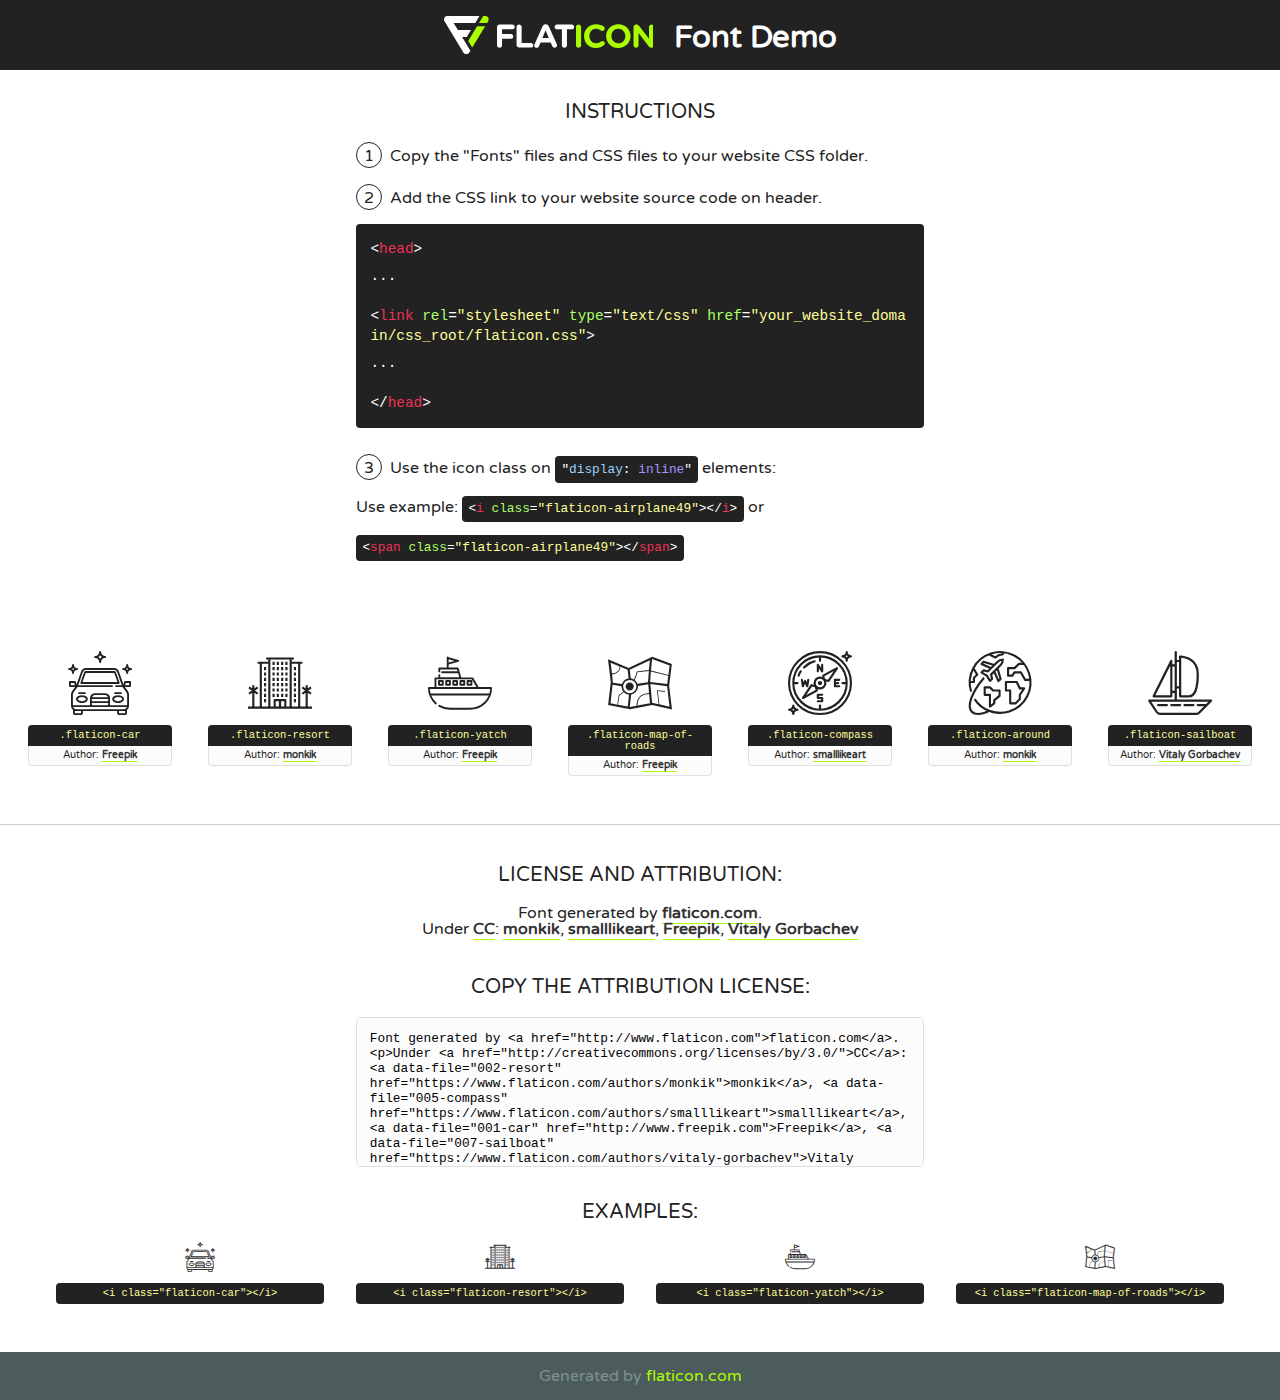
<file: fonts/flaticon/font/flaticon.html>
<!DOCTYPE html>
<!--
  Flaticon icon font: Flaticon
  Creation date: 05/07/2018 04:38
-->
<html>
<!DOCTYPE html>
<html>

<head>
    <title>Flaticon WebFont</title>
    <link href="http://fonts.googleapis.com/css?family=Varela+Round" rel="stylesheet" type="text/css" />
    <link rel="stylesheet" type="text/css" href="flaticon.css">
    <meta charset="UTF-8">
    <style>
    html, body, div, span, applet, object, iframe,
    h1, h2, h3, h4, h5, h6, p, blockquote, pre,
    a, abbr, acronym, address, big, cite, code,
    del, dfn, em, img, ins, kbd, q, s, samp,
    small, strike, strong, sub, sup, tt, var,
    b, u, i, center,
    dl, dt, dd, ol, ul, li,
    fieldset, form, label, legend,
    table, caption, tbody, tfoot, thead, tr, th, td,
    article, aside, canvas, details, embed, 
    figure, figcaption, footer, header, hgroup, 
    menu, nav, output, ruby, section, summary,
    time, mark, audio, video {
        margin: 0;
        padding: 0;
        border: 0;
        font-size: 100%;
        font: inherit;
        vertical-align: baseline;
    }
    /* HTML5 display-role reset for older browsers */
    article, aside, details, figcaption, figure, 
    footer, header, hgroup, menu, nav, section {
        display: block;
    }
    body {
        line-height: 1;
    }
    ol, ul {
        list-style: none;
    }
    blockquote, q {
        quotes: none;
    }
    blockquote:before, blockquote:after,
    q:before, q:after {
        content: '';
        content: none;
    }
    table {
        border-collapse: collapse;
        border-spacing: 0;
    }
    body {
        font-family: 'Varela Round', Helvetica, Arial, sans-serif;
        font-size: 16px;
        color: #222;
    }
    a {
        color: #333;
        border-bottom: 1px solid #a9fd00;
        font-weight: bold;
        text-decoration: none;
    }
    * {
        -moz-box-sizing: border-box;
        -webkit-box-sizing: border-box;
        box-sizing: border-box;
        margin: 0;
        padding: 0;
    }
    [class^="flaticon-"]:before, [class*=" flaticon-"]:before, [class^="flaticon-"]:after, [class*=" flaticon-"]:after {
        font-family: Flaticon;
        font-size: 30px;
        font-style: normal;
        margin-left: 20px;
        color: #333;
    }
    .wrapper {
        max-width: 600px;
        margin: auto;
        padding: 0 1em;
    }
    .title {
        font-size: 1.25em;
        text-align: center;
        margin-bottom: 1em;
        text-transform: uppercase;
    }
    header {
        text-align: center;
        background-color: #222;
        color: #fff;
        padding: 1em;
    }
    header .logo {
        width: 210px;
        height: 38px;
        display: inline-block;
        vertical-align: middle;
        margin-right: 1em;
        border: none;
    }
    header strong {
        font-size: 1.95em;
        font-weight: bold;
        vertical-align: middle;
        margin-top: 5px;
        display: inline-block;
    }
    .demo {
        margin: 2em auto;
        line-height: 1.25em;
    }
    .demo ul li {
        margin-bottom: 1em;
    }
    .demo ul li .num {
        color: #222;
        border-radius: 20px;
        display: inline-block;
        width: 26px;
        padding: 3px;
        height: 26px;
        text-align: center;
        margin-right: 0.5em;
        border: 1px solid #222;
    }
    .demo ul li code {
        background-color: #222;
        border-radius: 4px;
        padding: 0.25em 0.5em;
        display: inline-block;
        color: #fff;
        font-family: Consolas,Monaco,Lucida Console,Liberation Mono,DejaVu Sans Mono,Bitstream Vera Sans Mono,Courier New, monospace;
        font-weight: lighter;
        margin-top: 1em;
        font-size: 0.8em;
        word-break: break-all;
    }
    .demo ul li code.big {
        padding: 1em;
        font-size: 0.9em;
    }
    .demo ul li code .red {
        color: #EF3159;
    }
    .demo ul li code .green {
        color: #ACFF65;
    }
    .demo ul li code .yellow {
        color: #FFFF99;
    }
    .demo ul li code .blue {
        color: #99D3FF;
    }
    .demo ul li code .purple {
        color: #A295FF;
    }
    .demo ul li code .dots {
        margin-top: 0.5em;
        display: block;
    }
    #glyphs {
        border-bottom: 1px solid #ccc;
        padding: 2em 0;
        text-align: center;
    }
    .glyph {
        display: inline-block;
        width: 9em;
        margin: 1em;
        text-align: center;
        vertical-align: top;
        background: #FFF;
    }
    .glyph .glyph-icon {
        padding: 10px;
        display: block;
        font-family:"Flaticon";
        font-size: 64px;
        line-height: 1;
    }
    .glyph .glyph-icon:before {
        font-size: 64px;
        color: #222;
        margin-left: 0;
    }
    .class-name {
        font-size: 0.65em;
        background-color: #222;
        color: #fff;
        border-radius: 4px 4px 0 0;
        padding: 0.5em;
        color: #FFFF99;
        font-family: Consolas,Monaco,Lucida Console,Liberation Mono,DejaVu Sans Mono,Bitstream Vera Sans Mono,Courier New, monospace;
    }
    .author-name {
        font-size: 0.6em;
        background-color: #fcfcfd;
        border: 1px solid #DEDEE4;
        border-top: 0;
        border-radius: 0 0 4px 4px;
        padding: 0.5em;
    }
    .class-name:last-child {
        font-size: 10px;
        color:#888;
    }
    .class-name:last-child a {
        font-size: 10px;
        color:#555;
    }
    .class-name:last-child a:hover {
        color:#a9fd00;
    }
    .glyph > input {
        display: block;
        width: 100px;
        margin: 5px auto;
        text-align: center;
        font-size: 12px;
        cursor: text;
    }
    .glyph > input.icon-input {
        font-family:"Flaticon";
        font-size: 16px;
        margin-bottom: 10px;
    }
    .attribution .title {
        margin-top: 2em;
    }
    .attribution textarea {
        background-color: #fcfcfd;
        padding: 1em;
        border: none;
        box-shadow: none;
        border: 1px solid #DEDEE4;
        border-radius: 4px;
        resize: none;
        width: 100%;
        height: 150px;
        font-size: 0.8em;
        font-family: Consolas,Monaco,Lucida Console,Liberation Mono,DejaVu Sans Mono,Bitstream Vera Sans Mono,Courier New, monospace;
        -webkit-appearance: none;
    }
    .iconsuse {
        margin: 2em auto;
        text-align: center;
        max-width: 1200px;
    }
    .iconsuse:after {
        content: '';
        display: table;
        clear: both;
    }
    .iconsuse .image {
        float: left;
        width: 25%;
        padding: 0 1em;
    }
    .iconsuse .image p {
        margin-bottom: 1em;
    }
    .iconsuse .image span {
        display: block;
        font-size: 0.65em;
        background-color: #222;
        color: #fff;
        border-radius: 4px;
        padding: 0.5em;
        color: #FFFF99;
        margin-top: 1em;
        font-family: Consolas,Monaco,Lucida Console,Liberation Mono,DejaVu Sans Mono,Bitstream Vera Sans Mono,Courier New, monospace;
    }
    #footer {
        text-align: center;
        background-color: #4C5B5C;
        color: #7c9192;
        padding: 1em;
    }
    #footer a {
        border: none;
        color: #a9fd00;
        font-weight: normal;
    }
    @media (max-width: 960px) {
        .iconsuse .image {
            width: 50%;
        }
    }
    @media (max-width: 560px) {
        .iconsuse .image {
            width: 100%;
        }
    }
    </style>
</head>

<body class="characters-off">

    <header>
        <a href="http://www.flaticon.com" target="_blank" class="logo">
            <svg version="1.1" xmlns="http://www.w3.org/2000/svg" xmlns:xlink="http://www.w3.org/1999/xlink" xmlns:a="http://ns.adobe.com/AdobeSVGViewerExtensions/3.0/" viewBox="0 0 560.875 102.036" enable-background="new 0 0 560.875 102.036" xml:space="preserve">
                <defs>
                </defs>
                <g>
                    <g class="letters">
                        <path fill="#ffffff" d="M141.596,29.675c0-3.777,2.985-6.767,6.764-6.767h34.438c3.426,0,6.15,2.728,6.15,6.15
                        c0,3.43-2.724,6.149-6.15,6.149h-27.674v13.091h23.719c3.429,0,6.151,2.724,6.151,6.15c0,3.43-2.723,6.149-6.151,6.149h-23.719
                        v17.574c0,3.773-2.986,6.761-6.764,6.761c-3.779,0-6.764-2.989-6.764-6.761V29.675z"></path>
                        <path fill="#ffffff" d="M193.844,29.149c0-3.781,2.985-6.767,6.764-6.767c3.776,0,6.763,2.985,6.763,6.767v42.957h25.039
                        c3.426,0,6.149,2.726,6.149,6.153c0,3.425-2.723,6.15-6.149,6.15h-31.802c-3.779,0-6.764-2.986-6.764-6.768V29.149z"></path>
                        <path fill="#ffffff" d="M241.891,75.71l21.438-48.407c1.492-3.341,4.215-5.357,7.906-5.357h0.792
                        c3.686,0,6.323,2.017,7.815,5.357l21.439,48.407c0.436,0.967,0.701,1.845,0.701,2.723c0,3.602-2.809,6.501-6.414,6.501
                        c-3.161,0-5.269-1.845-6.499-4.655l-4.132-9.661h-27.059l-4.301,10.102c-1.144,2.631-3.426,4.214-6.237,4.214
                        c-3.517,0-6.24-2.81-6.24-6.325C241.1,77.64,241.451,76.677,241.891,75.71z M279.932,58.666l-8.521-20.297l-8.526,20.297H279.932
                        z"></path>
                        <path fill="#ffffff" d="M314.864,35.387H301.86c-3.429,0-6.239-2.813-6.239-6.238c0-3.429,2.811-6.24,6.239-6.24h39.533
                        c3.426,0,6.237,2.811,6.237,6.24c0,3.425-2.811,6.238-6.237,6.238h-13.001v42.785c0,3.773-2.99,6.761-6.764,6.761
                        c-3.779,0-6.764-2.989-6.764-6.761V35.387z"></path>
                        <path fill="#A9FD00" d="M352.615,29.149c0-3.781,2.985-6.767,6.767-6.767c3.774,0,6.761,2.985,6.761,6.767v49.024
                        c0,3.773-2.987,6.761-6.761,6.761c-3.781,0-6.767-2.989-6.767-6.761V29.149z"></path>
                        <path fill="#A9FD00" d="M374.132,53.836v-0.179c0-17.481,13.178-31.801,32.065-31.801c9.22,0,15.459,2.458,20.557,6.238
                        c1.402,1.054,2.637,2.985,2.637,5.357c0,3.692-2.985,6.59-6.681,6.59c-1.845,0-3.071-0.702-4.044-1.319
                        c-3.776-2.813-7.729-4.393-12.562-4.393c-10.364,0-17.831,8.611-17.831,19.154v0.173c0,10.542,7.291,19.329,17.831,19.329
                        c5.715,0,9.492-1.756,13.359-4.834c1.049-0.874,2.458-1.491,4.039-1.491c3.429,0,6.325,2.813,6.325,6.236
                        c0,2.106-1.056,3.78-2.282,4.834c-5.539,4.834-12.036,7.733-21.878,7.733C387.572,85.464,374.132,71.493,374.132,53.836z"></path>
                        <path fill="#A9FD00" d="M433.009,53.836v-0.179c0-17.481,13.79-31.801,32.766-31.801c18.981,0,32.592,14.143,32.592,31.628v0.173
                        c0,17.483-13.785,31.807-32.769,31.807C446.625,85.464,433.009,71.32,433.009,53.836z M484.224,53.836v-0.179
                        c0-10.539-7.725-19.326-18.626-19.326c-10.893,0-18.449,8.611-18.449,19.154v0.173c0,10.542,7.73,19.329,18.626,19.329
                        C476.676,72.986,484.224,64.378,484.224,53.836z"></path>
                        <path fill="#A9FD00" d="M506.233,29.321c0-3.774,2.99-6.763,6.767-6.763h1.401c3.252,0,5.183,1.583,7.029,3.953l26.093,34.265
                        V29.059c0-3.692,2.99-6.677,6.681-6.677c3.683,0,6.671,2.985,6.671,6.677v48.934c0,3.78-2.987,6.765-6.764,6.765h-0.436
                        c-3.257,0-5.188-1.581-7.034-3.953l-27.056-35.492v32.944c0,3.687-2.985,6.676-6.678,6.676c-3.683,0-6.673-2.989-6.673-6.676
                        V29.321z"></path>
                    </g>
                    <g class="insignia">
                        <path fill="#ffffff" d="M48.372,56.137h12.517l11.156-18.537H37.186L25.688,18.539h57.825L94.668,0H9.271
                        C5.925,0,2.842,1.801,1.198,4.716c-1.644,2.907-1.593,6.482,0.134,9.343l50.38,83.501c1.678,2.781,4.689,4.476,7.938,4.476
                        c3.246,0,6.257-1.695,7.935-4.476l2.898-4.804L48.372,56.137z"></path>
                        <g class="i">
                            <path fill="#A9FD00" d="M93.575,18.539h0.031v0.004l21.652,0.004l2.705-4.488c1.727-2.861,1.778-6.436,0.133-9.343
                            C116.454,1.801,113.371,0,110.026,0h-5.294L93.575,18.539z"></path>
                            <polygon fill="#A9FD00" points="88.291,27.356 64.725,66.486 75.519,84.404 109.942,27.356"></polygon>
                        </g>
                    </g>
                </g>
            </svg>
        </a>
        <strong>Font Demo</strong>
    </header>


    <section class="demo wrapper">

        <p class="title">Instructions</p>

        <ul>
            <li>
                <span class="num">1</span>Copy the "Fonts" files and CSS files to your website CSS folder.
            </li>
            <li>
                <span class="num">2</span>Add the CSS link to your website source code on header.
                <code class="big">
                    &lt;<span class="red">head</span>&gt;
                    <br/><span class="dots">...</span>
                    <br/>&lt;<span class="red">link</span> <span class="green">rel</span>=<span class="yellow">"stylesheet"</span> <span class="green">type</span>=<span class="yellow">"text/css"</span> <span class="green">href</span>=<span class="yellow">"your_website_domain/css_root/flaticon.css"</span>&gt;
                    <br/><span class="dots">...</span>
                    <br/>&lt;/<span class="red">head</span>&gt;
                </code>
            </li>

            <li>
                <p>
                    <span class="num">3</span>Use the icon class on <code>"<span class="blue">display</span>:<span class="purple"> inline</span>"</code> elements:
                    <br />
                    Use example: <code>&lt;<span class="red">i</span> <span class="green">class</span>=<span class="yellow">&quot;flaticon-airplane49&quot;</span>&gt;&lt;/<span class="red">i</span>&gt;</code> or <code>&lt;<span class="red">span</span> <span class="green">class</span>=<span class="yellow">&quot;flaticon-airplane49&quot;</span>&gt;&lt;/<span class="red">span</span>&gt;</code>
            </li>
        </ul>

    </section>




   <section id="glyphs">          
    
      
        <div class="glyph"><div class="glyph-icon flaticon-car"></div>
            <div class="class-name">.flaticon-car</div>
            <div class="author-name">Author: <a data-file="001-car" href="http://www.freepik.com">Freepik</a> </div> 
        </div>        
        
        <div class="glyph"><div class="glyph-icon flaticon-resort"></div>
            <div class="class-name">.flaticon-resort</div>
            <div class="author-name">Author: <a data-file="002-resort" href="https://www.flaticon.com/authors/monkik">monkik</a> </div> 
        </div>        
        
        <div class="glyph"><div class="glyph-icon flaticon-yatch"></div>
            <div class="class-name">.flaticon-yatch</div>
            <div class="author-name">Author: <a data-file="003-yatch" href="http://www.freepik.com">Freepik</a> </div> 
        </div>        
        
        <div class="glyph"><div class="glyph-icon flaticon-map-of-roads"></div>
            <div class="class-name">.flaticon-map-of-roads</div>
            <div class="author-name">Author: <a data-file="004-map-of-roads" href="http://www.freepik.com">Freepik</a> </div> 
        </div>        
        
        <div class="glyph"><div class="glyph-icon flaticon-compass"></div>
            <div class="class-name">.flaticon-compass</div>
            <div class="author-name">Author: <a data-file="005-compass" href="https://www.flaticon.com/authors/smalllikeart">smalllikeart</a> </div> 
        </div>        
        
        <div class="glyph"><div class="glyph-icon flaticon-around"></div>
            <div class="class-name">.flaticon-around</div>
            <div class="author-name">Author: <a data-file="006-around" href="https://www.flaticon.com/authors/monkik">monkik</a> </div> 
        </div>        
        
        <div class="glyph"><div class="glyph-icon flaticon-sailboat"></div>
            <div class="class-name">.flaticon-sailboat</div>
            <div class="author-name">Author: <a data-file="007-sailboat" href="https://www.flaticon.com/authors/vitaly-gorbachev">Vitaly Gorbachev</a> </div> 
        </div>        
        

    </section>



    <section class="attribution wrapper"   style="text-align:center;">

      <div class="title">License and attribution:</div><div class="attrDiv">Font generated by <a href="http://www.flaticon.com">flaticon.com</a>. <div><p>Under <a href="http://creativecommons.org/licenses/by/3.0/">CC</a>: <a data-file="002-resort" href="https://www.flaticon.com/authors/monkik">monkik</a>, <a data-file="005-compass" href="https://www.flaticon.com/authors/smalllikeart">smalllikeart</a>, <a data-file="001-car" href="http://www.freepik.com">Freepik</a>, <a data-file="007-sailboat" href="https://www.flaticon.com/authors/vitaly-gorbachev">Vitaly Gorbachev</a></p>  </div>
      </div>
      <div class="title">Copy the Attribution License:</div>

    <textarea onclick="this.focus();this.select();">Font generated by &lt;a href=&quot;http://www.flaticon.com&quot;&gt;flaticon.com&lt;/a&gt;. <p>Under <a href="http://creativecommons.org/licenses/by/3.0/">CC</a>: <a data-file="002-resort" href="https://www.flaticon.com/authors/monkik">monkik</a>, <a data-file="005-compass" href="https://www.flaticon.com/authors/smalllikeart">smalllikeart</a>, <a data-file="001-car" href="http://www.freepik.com">Freepik</a>, <a data-file="007-sailboat" href="https://www.flaticon.com/authors/vitaly-gorbachev">Vitaly Gorbachev</a></p>  
     </textarea>

    </section>

    <section class="iconsuse">

          <div class="title">Examples:</div>            
             
            <div class="image">
                <p>
                    <i class="glyph-icon flaticon-car"></i> 
                    <span>&lt;i class=&quot;flaticon-car&quot;&gt;&lt;/i&gt;</span>
                </p>
            </div>
            
            <div class="image">
                <p>
                    <i class="glyph-icon flaticon-resort"></i> 
                    <span>&lt;i class=&quot;flaticon-resort&quot;&gt;&lt;/i&gt;</span>
                </p>
            </div>
            
            <div class="image">
                <p>
                    <i class="glyph-icon flaticon-yatch"></i> 
                    <span>&lt;i class=&quot;flaticon-yatch&quot;&gt;&lt;/i&gt;</span>
                </p>
            </div>
            
            <div class="image">
                <p>
                    <i class="glyph-icon flaticon-map-of-roads"></i> 
                    <span>&lt;i class=&quot;flaticon-map-of-roads&quot;&gt;&lt;/i&gt;</span>
                </p>
            </div>
                       
        </div>
                            
    </section>

<div id="footer">
    <div>Generated by <a href="http://www.flaticon.com">flaticon.com</a>
    </div>
</div>



</body>
</html>
</file>
<file: css/flaticon.css>
/*
  	Flaticon icon font: Flaticon
  	Creation date: 12/08/2018 13:24
  	*/


@font-face {
  font-family: "Flaticon";
  src: url("../fonts/flaticon/font/Flaticon.eot");
  src: url("../fonts/flaticon/font/Flaticon.eot?#iefix") format("embedded-opentype"),
       url("../fonts/flaticon/font/Flaticon.woff") format("woff"),
       url("../fonts/flaticon/font/Flaticon.ttf") format("truetype"),
       url("../fonts/flaticon/font/Flaticon.svg#Flaticon") format("svg");
  font-weight: normal;
  font-style: normal;
}

@media screen and (-webkit-min-device-pixel-ratio:0) {
  @font-face {
    font-family: "Flaticon";
    src: url("../fonts/flaticon/font/Flaticon.svg#Flaticon") format("svg");
  }
}

[class^="flaticon-"]:before, [class*=" flaticon-"]:before,
[class^="flaticon-"]:after, [class*=" flaticon-"]:after {   
  font-family: Flaticon;
  font-style: normal;
  font-weight: normal;
  font-variant: normal;
  text-transform: none;
  line-height: 1;

  /* Better Font Rendering =========== */
  -webkit-font-smoothing: antialiased;
  -moz-osx-font-smoothing: grayscale;
}

.flaticon-car:before { content: "\f100"; }
.flaticon-resort:before { content: "\f101"; }
.flaticon-yatch:before { content: "\f102"; }
.flaticon-map-of-roads:before { content: "\f103"; }
.flaticon-compass:before { content: "\f104"; }
.flaticon-around:before { content: "\f105"; }
.flaticon-sailboat:before { content: "\f106"; }
</file>
<file: css/icomoon.css>
@font-face {
  font-family: 'icomoon';
  src:  url('../fonts/icomoon/icomoon.eot?6tt51o');
  src:  url('../fonts/icomoon/icomoon.eot?6tt51o#iefix') format('embedded-opentype'),
    url('../fonts/icomoon/icomoon.ttf?6tt51o') format('truetype'),
    url('../fonts/icomoon/icomoon.woff?6tt51o') format('woff'),
    url('../fonts/icomoon/icomoon.svg?6tt51o#icomoon') format('svg');
  font-weight: normal;
  font-style: normal;
}

[class^="icon-"], [class*=" icon-"] {
  /* use !important to prevent issues with browser extensions that change fonts */
  font-family: 'icomoon' !important;
  speak: none;
  font-style: normal;
  font-weight: normal;
  font-variant: normal;
  text-transform: none;
  line-height: 1;

  /* Better Font Rendering =========== */
  -webkit-font-smoothing: antialiased;
  -moz-osx-font-smoothing: grayscale;
}

.icon-asterisk:before {
  content: "\f069";
}
.icon-plus:before {
  content: "\f067";
}
.icon-question:before {
  content: "\f128";
}
.icon-minus:before {
  content: "\f068";
}
.icon-glass:before {
  content: "\f000";
}
.icon-music:before {
  content: "\f001";
}
.icon-search:before {
  content: "\f002";
}
.icon-envelope-o:before {
  content: "\f003";
}
.icon-heart:before {
  content: "\f004";
}
.icon-star:before {
  content: "\f005";
}
.icon-star-o:before {
  content: "\f006";
}
.icon-user:before {
  content: "\f007";
}
.icon-film:before {
  content: "\f008";
}
.icon-th-large:before {
  content: "\f009";
}
.icon-th:before {
  content: "\f00a";
}
.icon-th-list:before {
  content: "\f00b";
}
.icon-check:before {
  content: "\f00c";
}
.icon-close:before {
  content: "\f00d";
}
.icon-remove:before {
  content: "\f00d";
}
.icon-times:before {
  content: "\f00d";
}
.icon-search-plus:before {
  content: "\f00e";
}
.icon-search-minus:before {
  content: "\f010";
}
.icon-power-off:before {
  content: "\f011";
}
.icon-signal:before {
  content: "\f012";
}
.icon-cog:before {
  content: "\f013";
}
.icon-gear:before {
  content: "\f013";
}
.icon-trash-o:before {
  content: "\f014";
}
.icon-home:before {
  content: "\f015";
}
.icon-file-o:before {
  content: "\f016";
}
.icon-clock-o:before {
  content: "\f017";
}
.icon-road:before {
  content: "\f018";
}
.icon-download:before {
  content: "\f019";
}
.icon-arrow-circle-o-down:before {
  content: "\f01a";
}
.icon-arrow-circle-o-up:before {
  content: "\f01b";
}
.icon-inbox:before {
  content: "\f01c";
}
.icon-play-circle-o:before {
  content: "\f01d";
}
.icon-repeat:before {
  content: "\f01e";
}
.icon-rotate-right:before {
  content: "\f01e";
}
.icon-refresh:before {
  content: "\f021";
}
.icon-list-alt:before {
  content: "\f022";
}
.icon-lock:before {
  content: "\f023";
}
.icon-flag:before {
  content: "\f024";
}
.icon-headphones:before {
  content: "\f025";
}
.icon-volume-off:before {
  content: "\f026";
}
.icon-volume-down:before {
  content: "\f027";
}
.icon-volume-up:before {
  content: "\f028";
}
.icon-qrcode:before {
  content: "\f029";
}
.icon-barcode:before {
  content: "\f02a";
}
.icon-tag:before {
  content: "\f02b";
}
.icon-tags:before {
  content: "\f02c";
}
.icon-book:before {
  content: "\f02d";
}
.icon-bookmark:before {
  content: "\f02e";
}
.icon-print:before {
  content: "\f02f";
}
.icon-camera:before {
  content: "\f030";
}
.icon-font:before {
  content: "\f031";
}
.icon-bold:before {
  content: "\f032";
}
.icon-italic:before {
  content: "\f033";
}
.icon-text-height:before {
  content: "\f034";
}
.icon-text-width:before {
  content: "\f035";
}
.icon-align-left:before {
  content: "\f036";
}
.icon-align-center:before {
  content: "\f037";
}
.icon-align-right:before {
  content: "\f038";
}
.icon-align-justify:before {
  content: "\f039";
}
.icon-list:before {
  content: "\f03a";
}
.icon-dedent:before {
  content: "\f03b";
}
.icon-outdent:before {
  content: "\f03b";
}
.icon-indent:before {
  content: "\f03c";
}
.icon-video-camera:before {
  content: "\f03d";
}
.icon-image:before {
  content: "\f03e";
}
.icon-photo:before {
  content: "\f03e";
}
.icon-picture-o:before {
  content: "\f03e";
}
.icon-pencil:before {
  content: "\f040";
}
.icon-map-marker:before {
  content: "\f041";
}
.icon-adjust:before {
  content: "\f042";
}
.icon-tint:before {
  content: "\f043";
}
.icon-edit:before {
  content: "\f044";
}
.icon-pencil-square-o:before {
  content: "\f044";
}
.icon-share-square-o:before {
  content: "\f045";
}
.icon-check-square-o:before {
  content: "\f046";
}
.icon-arrows:before {
  content: "\f047";
}
.icon-step-backward:before {
  content: "\f048";
}
.icon-fast-backward:before {
  content: "\f049";
}
.icon-backward:before {
  content: "\f04a";
}
.icon-play:before {
  content: "\f04b";
}
.icon-pause:before {
  content: "\f04c";
}
.icon-stop:before {
  content: "\f04d";
}
.icon-forward:before {
  content: "\f04e";
}
.icon-fast-forward:before {
  content: "\f050";
}
.icon-step-forward:before {
  content: "\f051";
}
.icon-eject:before {
  content: "\f052";
}
.icon-chevron-left:before {
  content: "\f053";
}
.icon-chevron-right:before {
  content: "\f054";
}
.icon-plus-circle:before {
  content: "\f055";
}
.icon-minus-circle:before {
  content: "\f056";
}
.icon-times-circle:before {
  content: "\f057";
}
.icon-check-circle:before {
  content: "\f058";
}
.icon-question-circle:before {
  content: "\f059";
}
.icon-info-circle:before {
  content: "\f05a";
}
.icon-crosshairs:before {
  content: "\f05b";
}
.icon-times-circle-o:before {
  content: "\f05c";
}
.icon-check-circle-o:before {
  content: "\f05d";
}
.icon-ban:before {
  content: "\f05e";
}
.icon-arrow-left:before {
  content: "\f060";
}
.icon-arrow-right:before {
  content: "\f061";
}
.icon-arrow-up:before {
  content: "\f062";
}
.icon-arrow-down:before {
  content: "\f063";
}
.icon-mail-forward:before {
  content: "\f064";
}
.icon-share:before {
  content: "\f064";
}
.icon-expand:before {
  content: "\f065";
}
.icon-compress:before {
  content: "\f066";
}
.icon-exclamation-circle:before {
  content: "\f06a";
}
.icon-gift:before {
  content: "\f06b";
}
.icon-leaf:before {
  content: "\f06c";
}
.icon-fire:before {
  content: "\f06d";
}
.icon-eye:before {
  content: "\f06e";
}
.icon-eye-slash:before {
  content: "\f070";
}
.icon-exclamation-triangle:before {
  content: "\f071";
}
.icon-warning:before {
  content: "\f071";
}
.icon-plane:before {
  content: "\f072";
}
.icon-calendar:before {
  content: "\f073";
}
.icon-random:before {
  content: "\f074";
}
.icon-comment:before {
  content: "\f075";
}
.icon-magnet:before {
  content: "\f076";
}
.icon-chevron-up:before {
  content: "\f077";
}
.icon-chevron-down:before {
  content: "\f078";
}
.icon-retweet:before {
  content: "\f079";
}
.icon-shopping-cart:before {
  content: "\f07a";
}
.icon-folder:before {
  content: "\f07b";
}
.icon-folder-open:before {
  content: "\f07c";
}
.icon-arrows-v:before {
  content: "\f07d";
}
.icon-arrows-h:before {
  content: "\f07e";
}
.icon-bar-chart:before {
  content: "\f080";
}
.icon-bar-chart-o:before {
  content: "\f080";
}
.icon-twitter-square:before {
  content: "\f081";
}
.icon-facebook-square:before {
  content: "\f082";
}
.icon-camera-retro:before {
  content: "\f083";
}
.icon-key:before {
  content: "\f084";
}
.icon-cogs:before {
  content: "\f085";
}
.icon-gears:before {
  content: "\f085";
}
.icon-comments:before {
  content: "\f086";
}
.icon-thumbs-o-up:before {
  content: "\f087";
}
.icon-thumbs-o-down:before {
  content: "\f088";
}
.icon-star-half:before {
  content: "\f089";
}
.icon-heart-o:before {
  content: "\f08a";
}
.icon-sign-out:before {
  content: "\f08b";
}
.icon-linkedin-square:before {
  content: "\f08c";
}
.icon-thumb-tack:before {
  content: "\f08d";
}
.icon-external-link:before {
  content: "\f08e";
}
.icon-sign-in:before {
  content: "\f090";
}
.icon-trophy:before {
  content: "\f091";
}
.icon-github-square:before {
  content: "\f092";
}
.icon-upload:before {
  content: "\f093";
}
.icon-lemon-o:before {
  content: "\f094";
}
.icon-phone:before {
  content: "\f095";
}
.icon-square-o:before {
  content: "\f096";
}
.icon-bookmark-o:before {
  content: "\f097";
}
.icon-phone-square:before {
  content: "\f098";
}
.icon-twitter:before {
  content: "\f099";
}
.icon-facebook:before {
  content: "\f09a";
}
.icon-facebook-f:before {
  content: "\f09a";
}
.icon-github:before {
  content: "\f09b";
}
.icon-unlock:before {
  content: "\f09c";
}
.icon-credit-card:before {
  content: "\f09d";
}
.icon-feed:before {
  content: "\f09e";
}
.icon-rss:before {
  content: "\f09e";
}
.icon-hdd-o:before {
  content: "\f0a0";
}
.icon-bullhorn:before {
  content: "\f0a1";
}
.icon-bell-o:before {
  content: "\f0a2";
}
.icon-certificate:before {
  content: "\f0a3";
}
.icon-hand-o-right:before {
  content: "\f0a4";
}
.icon-hand-o-left:before {
  content: "\f0a5";
}
.icon-hand-o-up:before {
  content: "\f0a6";
}
.icon-hand-o-down:before {
  content: "\f0a7";
}
.icon-arrow-circle-left:before {
  content: "\f0a8";
}
.icon-arrow-circle-right:before {
  content: "\f0a9";
}
.icon-arrow-circle-up:before {
  content: "\f0aa";
}
.icon-arrow-circle-down:before {
  content: "\f0ab";
}
.icon-globe:before {
  content: "\f0ac";
}
.icon-wrench:before {
  content: "\f0ad";
}
.icon-tasks:before {
  content: "\f0ae";
}
.icon-filter:before {
  content: "\f0b0";
}
.icon-briefcase:before {
  content: "\f0b1";
}
.icon-arrows-alt:before {
  content: "\f0b2";
}
.icon-group:before {
  content: "\f0c0";
}
.icon-users:before {
  content: "\f0c0";
}
.icon-chain:before {
  content: "\f0c1";
}
.icon-link:before {
  content: "\f0c1";
}
.icon-cloud:before {
  content: "\f0c2";
}
.icon-flask:before {
  content: "\f0c3";
}
.icon-cut:before {
  content: "\f0c4";
}
.icon-scissors:before {
  content: "\f0c4";
}
.icon-copy:before {
  content: "\f0c5";
}
.icon-files-o:before {
  content: "\f0c5";
}
.icon-paperclip:before {
  content: "\f0c6";
}
.icon-floppy-o:before {
  content: "\f0c7";
}
.icon-save:before {
  content: "\f0c7";
}
.icon-square:before {
  content: "\f0c8";
}
.icon-bars:before {
  content: "\f0c9";
}
.icon-navicon:before {
  content: "\f0c9";
}
.icon-reorder:before {
  content: "\f0c9";
}
.icon-list-ul:before {
  content: "\f0ca";
}
.icon-list-ol:before {
  content: "\f0cb";
}
.icon-strikethrough:before {
  content: "\f0cc";
}
.icon-underline:before {
  content: "\f0cd";
}
.icon-table:before {
  content: "\f0ce";
}
.icon-magic:before {
  content: "\f0d0";
}
.icon-truck:before {
  content: "\f0d1";
}
.icon-pinterest:before {
  content: "\f0d2";
}
.icon-pinterest-square:before {
  content: "\f0d3";
}
.icon-google-plus-square:before {
  content: "\f0d4";
}
.icon-google-plus:before {
  content: "\f0d5";
}
.icon-money:before {
  content: "\f0d6";
}
.icon-caret-down:before {
  content: "\f0d7";
}
.icon-caret-up:before {
  content: "\f0d8";
}
.icon-caret-left:before {
  content: "\f0d9";
}
.icon-caret-right:before {
  content: "\f0da";
}
.icon-columns:before {
  content: "\f0db";
}
.icon-sort:before {
  content: "\f0dc";
}
.icon-unsorted:before {
  content: "\f0dc";
}
.icon-sort-desc:before {
  content: "\f0dd";
}
.icon-sort-down:before {
  content: "\f0dd";
}
.icon-sort-asc:before {
  content: "\f0de";
}
.icon-sort-up:before {
  content: "\f0de";
}
.icon-envelope:before {
  content: "\f0e0";
}
.icon-linkedin:before {
  content: "\f0e1";
}
.icon-rotate-left:before {
  content: "\f0e2";
}
.icon-undo:before {
  content: "\f0e2";
}
.icon-gavel:before {
  content: "\f0e3";
}
.icon-legal:before {
  content: "\f0e3";
}
.icon-dashboard:before {
  content: "\f0e4";
}
.icon-tachometer:before {
  content: "\f0e4";
}
.icon-comment-o:before {
  content: "\f0e5";
}
.icon-comments-o:before {
  content: "\f0e6";
}
.icon-bolt:before {
  content: "\f0e7";
}
.icon-flash:before {
  content: "\f0e7";
}
.icon-sitemap:before {
  content: "\f0e8";
}
.icon-umbrella:before {
  content: "\f0e9";
}
.icon-clipboard:before {
  content: "\f0ea";
}
.icon-paste:before {
  content: "\f0ea";
}
.icon-lightbulb-o:before {
  content: "\f0eb";
}
.icon-exchange:before {
  content: "\f0ec";
}
.icon-cloud-download:before {
  content: "\f0ed";
}
.icon-cloud-upload:before {
  content: "\f0ee";
}
.icon-user-md:before {
  content: "\f0f0";
}
.icon-stethoscope:before {
  content: "\f0f1";
}
.icon-suitcase:before {
  content: "\f0f2";
}
.icon-bell:before {
  content: "\f0f3";
}
.icon-coffee:before {
  content: "\f0f4";
}
.icon-cutlery:before {
  content: "\f0f5";
}
.icon-file-text-o:before {
  content: "\f0f6";
}
.icon-building-o:before {
  content: "\f0f7";
}
.icon-hospital-o:before {
  content: "\f0f8";
}
.icon-ambulance:before {
  content: "\f0f9";
}
.icon-medkit:before {
  content: "\f0fa";
}
.icon-fighter-jet:before {
  content: "\f0fb";
}
.icon-beer:before {
  content: "\f0fc";
}
.icon-h-square:before {
  content: "\f0fd";
}
.icon-plus-square:before {
  content: "\f0fe";
}
.icon-angle-double-left:before {
  content: "\f100";
}
.icon-angle-double-right:before {
  content: "\f101";
}
.icon-angle-double-up:before {
  content: "\f102";
}
.icon-angle-double-down:before {
  content: "\f103";
}
.icon-angle-left:before {
  content: "\f104";
}
.icon-angle-right:before {
  content: "\f105";
}
.icon-angle-up:before {
  content: "\f106";
}
.icon-angle-down:before {
  content: "\f107";
}
.icon-desktop:before {
  content: "\f108";
}
.icon-laptop:before {
  content: "\f109";
}
.icon-tablet:before {
  content: "\f10a";
}
.icon-mobile:before {
  content: "\f10b";
}
.icon-mobile-phone:before {
  content: "\f10b";
}
.icon-circle-o:before {
  content: "\f10c";
}
.icon-quote-left:before {
  content: "\f10d";
}
.icon-quote-right:before {
  content: "\f10e";
}
.icon-spinner:before {
  content: "\f110";
}
.icon-circle:before {
  content: "\f111";
}
.icon-mail-reply:before {
  content: "\f112";
}
.icon-reply:before {
  content: "\f112";
}
.icon-github-alt:before {
  content: "\f113";
}
.icon-folder-o:before {
  content: "\f114";
}
.icon-folder-open-o:before {
  content: "\f115";
}
.icon-smile-o:before {
  content: "\f118";
}
.icon-frown-o:before {
  content: "\f119";
}
.icon-meh-o:before {
  content: "\f11a";
}
.icon-gamepad:before {
  content: "\f11b";
}
.icon-keyboard-o:before {
  content: "\f11c";
}
.icon-flag-o:before {
  content: "\f11d";
}
.icon-flag-checkered:before {
  content: "\f11e";
}
.icon-terminal:before {
  content: "\f120";
}
.icon-code:before {
  content: "\f121";
}
.icon-mail-reply-all:before {
  content: "\f122";
}
.icon-reply-all:before {
  content: "\f122";
}
.icon-star-half-empty:before {
  content: "\f123";
}
.icon-star-half-full:before {
  content: "\f123";
}
.icon-star-half-o:before {
  content: "\f123";
}
.icon-location-arrow:before {
  content: "\f124";
}
.icon-crop:before {
  content: "\f125";
}
.icon-code-fork:before {
  content: "\f126";
}
.icon-chain-broken:before {
  content: "\f127";
}
.icon-unlink:before {
  content: "\f127";
}
.icon-info:before {
  content: "\f129";
}
.icon-exclamation:before {
  content: "\f12a";
}
.icon-superscript:before {
  content: "\f12b";
}
.icon-subscript:before {
  content: "\f12c";
}
.icon-eraser:before {
  content: "\f12d";
}
.icon-puzzle-piece:before {
  content: "\f12e";
}
.icon-microphone:before {
  content: "\f130";
}
.icon-microphone-slash:before {
  content: "\f131";
}
.icon-shield:before {
  content: "\f132";
}
.icon-calendar-o:before {
  content: "\f133";
}
.icon-fire-extinguisher:before {
  content: "\f134";
}
.icon-rocket:before {
  content: "\f135";
}
.icon-maxcdn:before {
  content: "\f136";
}
.icon-chevron-circle-left:before {
  content: "\f137";
}
.icon-chevron-circle-right:before {
  content: "\f138";
}
.icon-chevron-circle-up:before {
  content: "\f139";
}
.icon-chevron-circle-down:before {
  content: "\f13a";
}
.icon-html5:before {
  content: "\f13b";
}
.icon-css3:before {
  content: "\f13c";
}
.icon-anchor:before {
  content: "\f13d";
}
.icon-unlock-alt:before {
  content: "\f13e";
}
.icon-bullseye:before {
  content: "\f140";
}
.icon-ellipsis-h:before {
  content: "\f141";
}
.icon-ellipsis-v:before {
  content: "\f142";
}
.icon-rss-square:before {
  content: "\f143";
}
.icon-play-circle:before {
  content: "\f144";
}
.icon-ticket:before {
  content: "\f145";
}
.icon-minus-square:before {
  content: "\f146";
}
.icon-minus-square-o:before {
  content: "\f147";
}
.icon-level-up:before {
  content: "\f148";
}
.icon-level-down:before {
  content: "\f149";
}
.icon-check-square:before {
  content: "\f14a";
}
.icon-pencil-square:before {
  content: "\f14b";
}
.icon-external-link-square:before {
  content: "\f14c";
}
.icon-share-square:before {
  content: "\f14d";
}
.icon-compass:before {
  content: "\f14e";
}
.icon-caret-square-o-down:before {
  content: "\f150";
}
.icon-toggle-down:before {
  content: "\f150";
}
.icon-caret-square-o-up:before {
  content: "\f151";
}
.icon-toggle-up:before {
  content: "\f151";
}
.icon-caret-square-o-right:before {
  content: "\f152";
}
.icon-toggle-right:before {
  content: "\f152";
}
.icon-eur:before {
  content: "\f153";
}
.icon-euro:before {
  content: "\f153";
}
.icon-gbp:before {
  content: "\f154";
}
.icon-dollar:before {
  content: "\f155";
}
.icon-usd:before {
  content: "\f155";
}
.icon-inr:before {
  content: "\f156";
}
.icon-rupee:before {
  content: "\f156";
}
.icon-cny:before {
  content: "\f157";
}
.icon-jpy:before {
  content: "\f157";
}
.icon-rmb:before {
  content: "\f157";
}
.icon-yen:before {
  content: "\f157";
}
.icon-rouble:before {
  content: "\f158";
}
.icon-rub:before {
  content: "\f158";
}
.icon-ruble:before {
  content: "\f158";
}
.icon-krw:before {
  content: "\f159";
}
.icon-won:before {
  content: "\f159";
}
.icon-bitcoin:before {
  content: "\f15a";
}
.icon-btc:before {
  content: "\f15a";
}
.icon-file:before {
  content: "\f15b";
}
.icon-file-text:before {
  content: "\f15c";
}
.icon-sort-alpha-asc:before {
  content: "\f15d";
}
.icon-sort-alpha-desc:before {
  content: "\f15e";
}
.icon-sort-amount-asc:before {
  content: "\f160";
}
.icon-sort-amount-desc:before {
  content: "\f161";
}
.icon-sort-numeric-asc:before {
  content: "\f162";
}
.icon-sort-numeric-desc:before {
  content: "\f163";
}
.icon-thumbs-up:before {
  content: "\f164";
}
.icon-thumbs-down:before {
  content: "\f165";
}
.icon-youtube-square:before {
  content: "\f166";
}
.icon-youtube:before {
  content: "\f167";
}
.icon-xing:before {
  content: "\f168";
}
.icon-xing-square:before {
  content: "\f169";
}
.icon-youtube-play:before {
  content: "\f16a";
}
.icon-dropbox:before {
  content: "\f16b";
}
.icon-stack-overflow:before {
  content: "\f16c";
}
.icon-instagram:before {
  content: "\f16d";
}
.icon-flickr:before {
  content: "\f16e";
}
.icon-adn:before {
  content: "\f170";
}
.icon-bitbucket:before {
  content: "\f171";
}
.icon-bitbucket-square:before {
  content: "\f172";
}
.icon-tumblr:before {
  content: "\f173";
}
.icon-tumblr-square:before {
  content: "\f174";
}
.icon-long-arrow-down:before {
  content: "\f175";
}
.icon-long-arrow-up:before {
  content: "\f176";
}
.icon-long-arrow-left:before {
  content: "\f177";
}
.icon-long-arrow-right:before {
  content: "\f178";
}
.icon-apple:before {
  content: "\f179";
}
.icon-windows:before {
  content: "\f17a";
}
.icon-android:before {
  content: "\f17b";
}
.icon-linux:before {
  content: "\f17c";
}
.icon-dribbble:before {
  content: "\f17d";
}
.icon-skype:before {
  content: "\f17e";
}
.icon-foursquare:before {
  content: "\f180";
}
.icon-trello:before {
  content: "\f181";
}
.icon-female:before {
  content: "\f182";
}
.icon-male:before {
  content: "\f183";
}
.icon-gittip:before {
  content: "\f184";
}
.icon-gratipay:before {
  content: "\f184";
}
.icon-sun-o:before {
  content: "\f185";
}
.icon-moon-o:before {
  content: "\f186";
}
.icon-archive:before {
  content: "\f187";
}
.icon-bug:before {
  content: "\f188";
}
.icon-vk:before {
  content: "\f189";
}
.icon-weibo:before {
  content: "\f18a";
}
.icon-renren:before {
  content: "\f18b";
}
.icon-pagelines:before {
  content: "\f18c";
}
.icon-stack-exchange:before {
  content: "\f18d";
}
.icon-arrow-circle-o-right:before {
  content: "\f18e";
}
.icon-arrow-circle-o-left:before {
  content: "\f190";
}
.icon-caret-square-o-left:before {
  content: "\f191";
}
.icon-toggle-left:before {
  content: "\f191";
}
.icon-dot-circle-o:before {
  content: "\f192";
}
.icon-wheelchair:before {
  content: "\f193";
}
.icon-vimeo-square:before {
  content: "\f194";
}
.icon-try:before {
  content: "\f195";
}
.icon-turkish-lira:before {
  content: "\f195";
}
.icon-plus-square-o:before {
  content: "\f196";
}
.icon-space-shuttle:before {
  content: "\f197";
}
.icon-slack:before {
  content: "\f198";
}
.icon-envelope-square:before {
  content: "\f199";
}
.icon-wordpress:before {
  content: "\f19a";
}
.icon-openid:before {
  content: "\f19b";
}
.icon-bank:before {
  content: "\f19c";
}
.icon-institution:before {
  content: "\f19c";
}
.icon-university:before {
  content: "\f19c";
}
.icon-graduation-cap:before {
  content: "\f19d";
}
.icon-mortar-board:before {
  content: "\f19d";
}
.icon-yahoo:before {
  content: "\f19e";
}
.icon-google:before {
  content: "\f1a0";
}
.icon-reddit:before {
  content: "\f1a1";
}
.icon-reddit-square:before {
  content: "\f1a2";
}
.icon-stumbleupon-circle:before {
  content: "\f1a3";
}
.icon-stumbleupon:before {
  content: "\f1a4";
}
.icon-delicious:before {
  content: "\f1a5";
}
.icon-digg:before {
  content: "\f1a6";
}
.icon-pied-piper-pp:before {
  content: "\f1a7";
}
.icon-pied-piper-alt:before {
  content: "\f1a8";
}
.icon-drupal:before {
  content: "\f1a9";
}
.icon-joomla:before {
  content: "\f1aa";
}
.icon-language:before {
  content: "\f1ab";
}
.icon-fax:before {
  content: "\f1ac";
}
.icon-building:before {
  content: "\f1ad";
}
.icon-child:before {
  content: "\f1ae";
}
.icon-paw:before {
  content: "\f1b0";
}
.icon-spoon:before {
  content: "\f1b1";
}
.icon-cube:before {
  content: "\f1b2";
}
.icon-cubes:before {
  content: "\f1b3";
}
.icon-behance:before {
  content: "\f1b4";
}
.icon-behance-square:before {
  content: "\f1b5";
}
.icon-steam:before {
  content: "\f1b6";
}
.icon-steam-square:before {
  content: "\f1b7";
}
.icon-recycle:before {
  content: "\f1b8";
}
.icon-automobile:before {
  content: "\f1b9";
}
.icon-car:before {
  content: "\f1b9";
}
.icon-cab:before {
  content: "\f1ba";
}
.icon-taxi:before {
  content: "\f1ba";
}
.icon-tree:before {
  content: "\f1bb";
}
.icon-spotify:before {
  content: "\f1bc";
}
.icon-deviantart:before {
  content: "\f1bd";
}
.icon-soundcloud:before {
  content: "\f1be";
}
.icon-database:before {
  content: "\f1c0";
}
.icon-file-pdf-o:before {
  content: "\f1c1";
}
.icon-file-word-o:before {
  content: "\f1c2";
}
.icon-file-excel-o:before {
  content: "\f1c3";
}
.icon-file-powerpoint-o:before {
  content: "\f1c4";
}
.icon-file-image-o:before {
  content: "\f1c5";
}
.icon-file-photo-o:before {
  content: "\f1c5";
}
.icon-file-picture-o:before {
  content: "\f1c5";
}
.icon-file-archive-o:before {
  content: "\f1c6";
}
.icon-file-zip-o:before {
  content: "\f1c6";
}
.icon-file-audio-o:before {
  content: "\f1c7";
}
.icon-file-sound-o:before {
  content: "\f1c7";
}
.icon-file-movie-o:before {
  content: "\f1c8";
}
.icon-file-video-o:before {
  content: "\f1c8";
}
.icon-file-code-o:before {
  content: "\f1c9";
}
.icon-vine:before {
  content: "\f1ca";
}
.icon-codepen:before {
  content: "\f1cb";
}
.icon-jsfiddle:before {
  content: "\f1cc";
}
.icon-life-bouy:before {
  content: "\f1cd";
}
.icon-life-buoy:before {
  content: "\f1cd";
}
.icon-life-ring:before {
  content: "\f1cd";
}
.icon-life-saver:before {
  content: "\f1cd";
}
.icon-support:before {
  content: "\f1cd";
}
.icon-circle-o-notch:before {
  content: "\f1ce";
}
.icon-ra:before {
  content: "\f1d0";
}
.icon-rebel:before {
  content: "\f1d0";
}
.icon-resistance:before {
  content: "\f1d0";
}
.icon-empire:before {
  content: "\f1d1";
}
.icon-ge:before {
  content: "\f1d1";
}
.icon-git-square:before {
  content: "\f1d2";
}
.icon-git:before {
  content: "\f1d3";
}
.icon-hacker-news:before {
  content: "\f1d4";
}
.icon-y-combinator-square:before {
  content: "\f1d4";
}
.icon-yc-square:before {
  content: "\f1d4";
}
.icon-tencent-weibo:before {
  content: "\f1d5";
}
.icon-qq:before {
  content: "\f1d6";
}
.icon-wechat:before {
  content: "\f1d7";
}
.icon-weixin:before {
  content: "\f1d7";
}
.icon-paper-plane:before {
  content: "\f1d8";
}
.icon-send:before {
  content: "\f1d8";
}
.icon-paper-plane-o:before {
  content: "\f1d9";
}
.icon-send-o:before {
  content: "\f1d9";
}
.icon-history:before {
  content: "\f1da";
}
.icon-circle-thin:before {
  content: "\f1db";
}
.icon-header:before {
  content: "\f1dc";
}
.icon-paragraph:before {
  content: "\f1dd";
}
.icon-sliders:before {
  content: "\f1de";
}
.icon-share-alt:before {
  content: "\f1e0";
}
.icon-share-alt-square:before {
  content: "\f1e1";
}
.icon-bomb:before {
  content: "\f1e2";
}
.icon-futbol-o:before {
  content: "\f1e3";
}
.icon-soccer-ball-o:before {
  content: "\f1e3";
}
.icon-tty:before {
  content: "\f1e4";
}
.icon-binoculars:before {
  content: "\f1e5";
}
.icon-plug:before {
  content: "\f1e6";
}
.icon-slideshare:before {
  content: "\f1e7";
}
.icon-twitch:before {
  content: "\f1e8";
}
.icon-yelp:before {
  content: "\f1e9";
}
.icon-newspaper-o:before {
  content: "\f1ea";
}
.icon-wifi:before {
  content: "\f1eb";
}
.icon-calculator:before {
  content: "\f1ec";
}
.icon-paypal:before {
  content: "\f1ed";
}
.icon-google-wallet:before {
  content: "\f1ee";
}
.icon-cc-visa:before {
  content: "\f1f0";
}
.icon-cc-mastercard:before {
  content: "\f1f1";
}
.icon-cc-discover:before {
  content: "\f1f2";
}
.icon-cc-amex:before {
  content: "\f1f3";
}
.icon-cc-paypal:before {
  content: "\f1f4";
}
.icon-cc-stripe:before {
  content: "\f1f5";
}
.icon-bell-slash:before {
  content: "\f1f6";
}
.icon-bell-slash-o:before {
  content: "\f1f7";
}
.icon-trash:before {
  content: "\f1f8";
}
.icon-copyright:before {
  content: "\f1f9";
}
.icon-at:before {
  content: "\f1fa";
}
.icon-eyedropper:before {
  content: "\f1fb";
}
.icon-paint-brush:before {
  content: "\f1fc";
}
.icon-birthday-cake:before {
  content: "\f1fd";
}
.icon-area-chart:before {
  content: "\f1fe";
}
.icon-pie-chart:before {
  content: "\f200";
}
.icon-line-chart:before {
  content: "\f201";
}
.icon-lastfm:before {
  content: "\f202";
}
.icon-lastfm-square:before {
  content: "\f203";
}
.icon-toggle-off:before {
  content: "\f204";
}
.icon-toggle-on:before {
  content: "\f205";
}
.icon-bicycle:before {
  content: "\f206";
}
.icon-bus:before {
  content: "\f207";
}
.icon-ioxhost:before {
  content: "\f208";
}
.icon-angellist:before {
  content: "\f209";
}
.icon-cc:before {
  content: "\f20a";
}
.icon-ils:before {
  content: "\f20b";
}
.icon-shekel:before {
  content: "\f20b";
}
.icon-sheqel:before {
  content: "\f20b";
}
.icon-meanpath:before {
  content: "\f20c";
}
.icon-buysellads:before {
  content: "\f20d";
}
.icon-connectdevelop:before {
  content: "\f20e";
}
.icon-dashcube:before {
  content: "\f210";
}
.icon-forumbee:before {
  content: "\f211";
}
.icon-leanpub:before {
  content: "\f212";
}
.icon-sellsy:before {
  content: "\f213";
}
.icon-shirtsinbulk:before {
  content: "\f214";
}
.icon-simplybuilt:before {
  content: "\f215";
}
.icon-skyatlas:before {
  content: "\f216";
}
.icon-cart-plus:before {
  content: "\f217";
}
.icon-cart-arrow-down:before {
  content: "\f218";
}
.icon-diamond:before {
  content: "\f219";
}
.icon-ship:before {
  content: "\f21a";
}
.icon-user-secret:before {
  content: "\f21b";
}
.icon-motorcycle:before {
  content: "\f21c";
}
.icon-street-view:before {
  content: "\f21d";
}
.icon-heartbeat:before {
  content: "\f21e";
}
.icon-venus:before {
  content: "\f221";
}
.icon-mars:before {
  content: "\f222";
}
.icon-mercury:before {
  content: "\f223";
}
.icon-intersex:before {
  content: "\f224";
}
.icon-transgender:before {
  content: "\f224";
}
.icon-transgender-alt:before {
  content: "\f225";
}
.icon-venus-double:before {
  content: "\f226";
}
.icon-mars-double:before {
  content: "\f227";
}
.icon-venus-mars:before {
  content: "\f228";
}
.icon-mars-stroke:before {
  content: "\f229";
}
.icon-mars-stroke-v:before {
  content: "\f22a";
}
.icon-mars-stroke-h:before {
  content: "\f22b";
}
.icon-neuter:before {
  content: "\f22c";
}
.icon-genderless:before {
  content: "\f22d";
}
.icon-facebook-official:before {
  content: "\f230";
}
.icon-pinterest-p:before {
  content: "\f231";
}
.icon-whatsapp:before {
  content: "\f232";
}
.icon-server:before {
  content: "\f233";
}
.icon-user-plus:before {
  content: "\f234";
}
.icon-user-times:before {
  content: "\f235";
}
.icon-bed:before {
  content: "\f236";
}
.icon-hotel:before {
  content: "\f236";
}
.icon-viacoin:before {
  content: "\f237";
}
.icon-train:before {
  content: "\f238";
}
.icon-subway:before {
  content: "\f239";
}
.icon-medium:before {
  content: "\f23a";
}
.icon-y-combinator:before {
  content: "\f23b";
}
.icon-yc:before {
  content: "\f23b";
}
.icon-optin-monster:before {
  content: "\f23c";
}
.icon-opencart:before {
  content: "\f23d";
}
.icon-expeditedssl:before {
  content: "\f23e";
}
.icon-battery:before {
  content: "\f240";
}
.icon-battery-4:before {
  content: "\f240";
}
.icon-battery-full:before {
  content: "\f240";
}
.icon-battery-3:before {
  content: "\f241";
}
.icon-battery-three-quarters:before {
  content: "\f241";
}
.icon-battery-2:before {
  content: "\f242";
}
.icon-battery-half:before {
  content: "\f242";
}
.icon-battery-1:before {
  content: "\f243";
}
.icon-battery-quarter:before {
  content: "\f243";
}
.icon-battery-0:before {
  content: "\f244";
}
.icon-battery-empty:before {
  content: "\f244";
}
.icon-mouse-pointer:before {
  content: "\f245";
}
.icon-i-cursor:before {
  content: "\f246";
}
.icon-object-group:before {
  content: "\f247";
}
.icon-object-ungroup:before {
  content: "\f248";
}
.icon-sticky-note:before {
  content: "\f249";
}
.icon-sticky-note-o:before {
  content: "\f24a";
}
.icon-cc-jcb:before {
  content: "\f24b";
}
.icon-cc-diners-club:before {
  content: "\f24c";
}
.icon-clone:before {
  content: "\f24d";
}
.icon-balance-scale:before {
  content: "\f24e";
}
.icon-hourglass-o:before {
  content: "\f250";
}
.icon-hourglass-1:before {
  content: "\f251";
}
.icon-hourglass-start:before {
  content: "\f251";
}
.icon-hourglass-2:before {
  content: "\f252";
}
.icon-hourglass-half:before {
  content: "\f252";
}
.icon-hourglass-3:before {
  content: "\f253";
}
.icon-hourglass-end:before {
  content: "\f253";
}
.icon-hourglass:before {
  content: "\f254";
}
.icon-hand-grab-o:before {
  content: "\f255";
}
.icon-hand-rock-o:before {
  content: "\f255";
}
.icon-hand-paper-o:before {
  content: "\f256";
}
.icon-hand-stop-o:before {
  content: "\f256";
}
.icon-hand-scissors-o:before {
  content: "\f257";
}
.icon-hand-lizard-o:before {
  content: "\f258";
}
.icon-hand-spock-o:before {
  content: "\f259";
}
.icon-hand-pointer-o:before {
  content: "\f25a";
}
.icon-hand-peace-o:before {
  content: "\f25b";
}
.icon-trademark:before {
  content: "\f25c";
}
.icon-registered:before {
  content: "\f25d";
}
.icon-creative-commons:before {
  content: "\f25e";
}
.icon-gg:before {
  content: "\f260";
}
.icon-gg-circle:before {
  content: "\f261";
}
.icon-tripadvisor:before {
  content: "\f262";
}
.icon-odnoklassniki:before {
  content: "\f263";
}
.icon-odnoklassniki-square:before {
  content: "\f264";
}
.icon-get-pocket:before {
  content: "\f265";
}
.icon-wikipedia-w:before {
  content: "\f266";
}
.icon-safari:before {
  content: "\f267";
}
.icon-chrome:before {
  content: "\f268";
}
.icon-firefox:before {
  content: "\f269";
}
.icon-opera:before {
  content: "\f26a";
}
.icon-internet-explorer:before {
  content: "\f26b";
}
.icon-television:before {
  content: "\f26c";
}
.icon-tv:before {
  content: "\f26c";
}
.icon-contao:before {
  content: "\f26d";
}
.icon-500px:before {
  content: "\f26e";
}
.icon-amazon:before {
  content: "\f270";
}
.icon-calendar-plus-o:before {
  content: "\f271";
}
.icon-calendar-minus-o:before {
  content: "\f272";
}
.icon-calendar-times-o:before {
  content: "\f273";
}
.icon-calendar-check-o:before {
  content: "\f274";
}
.icon-industry:before {
  content: "\f275";
}
.icon-map-pin:before {
  content: "\f276";
}
.icon-map-signs:before {
  content: "\f277";
}
.icon-map-o:before {
  content: "\f278";
}
.icon-map:before {
  content: "\f279";
}
.icon-commenting:before {
  content: "\f27a";
}
.icon-commenting-o:before {
  content: "\f27b";
}
.icon-houzz:before {
  content: "\f27c";
}
.icon-vimeo:before {
  content: "\f27d";
}
.icon-black-tie:before {
  content: "\f27e";
}
.icon-fonticons:before {
  content: "\f280";
}
.icon-reddit-alien:before {
  content: "\f281";
}
.icon-edge:before {
  content: "\f282";
}
.icon-credit-card-alt:before {
  content: "\f283";
}
.icon-codiepie:before {
  content: "\f284";
}
.icon-modx:before {
  content: "\f285";
}
.icon-fort-awesome:before {
  content: "\f286";
}
.icon-usb:before {
  content: "\f287";
}
.icon-product-hunt:before {
  content: "\f288";
}
.icon-mixcloud:before {
  content: "\f289";
}
.icon-scribd:before {
  content: "\f28a";
}
.icon-pause-circle:before {
  content: "\f28b";
}
.icon-pause-circle-o:before {
  content: "\f28c";
}
.icon-stop-circle:before {
  content: "\f28d";
}
.icon-stop-circle-o:before {
  content: "\f28e";
}
.icon-shopping-bag:before {
  content: "\f290";
}
.icon-shopping-basket:before {
  content: "\f291";
}
.icon-hashtag:before {
  content: "\f292";
}
.icon-bluetooth:before {
  content: "\f293";
}
.icon-bluetooth-b:before {
  content: "\f294";
}
.icon-percent:before {
  content: "\f295";
}
.icon-gitlab:before {
  content: "\f296";
}
.icon-wpbeginner:before {
  content: "\f297";
}
.icon-wpforms:before {
  content: "\f298";
}
.icon-envira:before {
  content: "\f299";
}
.icon-universal-access:before {
  content: "\f29a";
}
.icon-wheelchair-alt:before {
  content: "\f29b";
}
.icon-question-circle-o:before {
  content: "\f29c";
}
.icon-blind:before {
  content: "\f29d";
}
.icon-audio-description:before {
  content: "\f29e";
}
.icon-volume-control-phone:before {
  content: "\f2a0";
}
.icon-braille:before {
  content: "\f2a1";
}
.icon-assistive-listening-systems:before {
  content: "\f2a2";
}
.icon-american-sign-language-interpreting:before {
  content: "\f2a3";
}
.icon-asl-interpreting:before {
  content: "\f2a3";
}
.icon-deaf:before {
  content: "\f2a4";
}
.icon-deafness:before {
  content: "\f2a4";
}
.icon-hard-of-hearing:before {
  content: "\f2a4";
}
.icon-glide:before {
  content: "\f2a5";
}
.icon-glide-g:before {
  content: "\f2a6";
}
.icon-sign-language:before {
  content: "\f2a7";
}
.icon-signing:before {
  content: "\f2a7";
}
.icon-low-vision:before {
  content: "\f2a8";
}
.icon-viadeo:before {
  content: "\f2a9";
}
.icon-viadeo-square:before {
  content: "\f2aa";
}
.icon-snapchat:before {
  content: "\f2ab";
}
.icon-snapchat-ghost:before {
  content: "\f2ac";
}
.icon-snapchat-square:before {
  content: "\f2ad";
}
.icon-pied-piper:before {
  content: "\f2ae";
}
.icon-first-order:before {
  content: "\f2b0";
}
.icon-yoast:before {
  content: "\f2b1";
}
.icon-themeisle:before {
  content: "\f2b2";
}
.icon-google-plus-circle:before {
  content: "\f2b3";
}
.icon-google-plus-official:before {
  content: "\f2b3";
}
.icon-fa:before {
  content: "\f2b4";
}
.icon-font-awesome:before {
  content: "\f2b4";
}
.icon-handshake-o:before {
  content: "\f2b5";
}
.icon-envelope-open:before {
  content: "\f2b6";
}
.icon-envelope-open-o:before {
  content: "\f2b7";
}
.icon-linode:before {
  content: "\f2b8";
}
.icon-address-book:before {
  content: "\f2b9";
}
.icon-address-book-o:before {
  content: "\f2ba";
}
.icon-address-card:before {
  content: "\f2bb";
}
.icon-vcard:before {
  content: "\f2bb";
}
.icon-address-card-o:before {
  content: "\f2bc";
}
.icon-vcard-o:before {
  content: "\f2bc";
}
.icon-user-circle:before {
  content: "\f2bd";
}
.icon-user-circle-o:before {
  content: "\f2be";
}
.icon-user-o:before {
  content: "\f2c0";
}
.icon-id-badge:before {
  content: "\f2c1";
}
.icon-drivers-license:before {
  content: "\f2c2";
}
.icon-id-card:before {
  content: "\f2c2";
}
.icon-drivers-license-o:before {
  content: "\f2c3";
}
.icon-id-card-o:before {
  content: "\f2c3";
}
.icon-quora:before {
  content: "\f2c4";
}
.icon-free-code-camp:before {
  content: "\f2c5";
}
.icon-telegram:before {
  content: "\f2c6";
}
.icon-thermometer:before {
  content: "\f2c7";
}
.icon-thermometer-4:before {
  content: "\f2c7";
}
.icon-thermometer-full:before {
  content: "\f2c7";
}
.icon-thermometer-3:before {
  content: "\f2c8";
}
.icon-thermometer-three-quarters:before {
  content: "\f2c8";
}
.icon-thermometer-2:before {
  content: "\f2c9";
}
.icon-thermometer-half:before {
  content: "\f2c9";
}
.icon-thermometer-1:before {
  content: "\f2ca";
}
.icon-thermometer-quarter:before {
  content: "\f2ca";
}
.icon-thermometer-0:before {
  content: "\f2cb";
}
.icon-thermometer-empty:before {
  content: "\f2cb";
}
.icon-shower:before {
  content: "\f2cc";
}
.icon-bath:before {
  content: "\f2cd";
}
.icon-bathtub:before {
  content: "\f2cd";
}
.icon-s15:before {
  content: "\f2cd";
}
.icon-podcast:before {
  content: "\f2ce";
}
.icon-window-maximize:before {
  content: "\f2d0";
}
.icon-window-minimize:before {
  content: "\f2d1";
}
.icon-window-restore:before {
  content: "\f2d2";
}
.icon-times-rectangle:before {
  content: "\f2d3";
}
.icon-window-close:before {
  content: "\f2d3";
}
.icon-times-rectangle-o:before {
  content: "\f2d4";
}
.icon-window-close-o:before {
  content: "\f2d4";
}
.icon-bandcamp:before {
  content: "\f2d5";
}
.icon-grav:before {
  content: "\f2d6";
}
.icon-etsy:before {
  content: "\f2d7";
}
.icon-imdb:before {
  content: "\f2d8";
}
.icon-ravelry:before {
  content: "\f2d9";
}
.icon-eercast:before {
  content: "\f2da";
}
.icon-microchip:before {
  content: "\f2db";
}
.icon-snowflake-o:before {
  content: "\f2dc";
}
.icon-superpowers:before {
  content: "\f2dd";
}
.icon-wpexplorer:before {
  content: "\f2de";
}
.icon-meetup:before {
  content: "\f2e0";
}
.icon-3d_rotation:before {
  content: "\e84d";
}
.icon-ac_unit:before {
  content: "\eb3b";
}
.icon-alarm:before {
  content: "\e855";
}
.icon-access_alarms:before {
  content: "\e191";
}
.icon-schedule:before {
  content: "\e8b5";
}
.icon-accessibility:before {
  content: "\e84e";
}
.icon-accessible:before {
  content: "\e914";
}
.icon-account_balance:before {
  content: "\e84f";
}
.icon-account_balance_wallet:before {
  content: "\e850";
}
.icon-account_box:before {
  content: "\e851";
}
.icon-account_circle:before {
  content: "\e853";
}
.icon-adb:before {
  content: "\e60e";
}
.icon-add:before {
  content: "\e145";
}
.icon-add_a_photo:before {
  content: "\e439";
}
.icon-alarm_add:before {
  content: "\e856";
}
.icon-add_alert:before {
  content: "\e003";
}
.icon-add_box:before {
  content: "\e146";
}
.icon-add_circle:before {
  content: "\e147";
}
.icon-control_point:before {
  content: "\e3ba";
}
.icon-add_location:before {
  content: "\e567";
}
.icon-add_shopping_cart:before {
  content: "\e854";
}
.icon-queue:before {
  content: "\e03c";
}
.icon-add_to_queue:before {
  content: "\e05c";
}
.icon-adjust2:before {
  content: "\e39e";
}
.icon-airline_seat_flat:before {
  content: "\e630";
}
.icon-airline_seat_flat_angled:before {
  content: "\e631";
}
.icon-airline_seat_individual_suite:before {
  content: "\e632";
}
.icon-airline_seat_legroom_extra:before {
  content: "\e633";
}
.icon-airline_seat_legroom_normal:before {
  content: "\e634";
}
.icon-airline_seat_legroom_reduced:before {
  content: "\e635";
}
.icon-airline_seat_recline_extra:before {
  content: "\e636";
}
.icon-airline_seat_recline_normal:before {
  content: "\e637";
}
.icon-flight:before {
  content: "\e539";
}
.icon-airplanemode_inactive:before {
  content: "\e194";
}
.icon-airplay:before {
  content: "\e055";
}
.icon-airport_shuttle:before {
  content: "\eb3c";
}
.icon-alarm_off:before {
  content: "\e857";
}
.icon-alarm_on:before {
  content: "\e858";
}
.icon-album:before {
  content: "\e019";
}
.icon-all_inclusive:before {
  content: "\eb3d";
}
.icon-all_out:before {
  content: "\e90b";
}
.icon-android2:before {
  content: "\e859";
}
.icon-announcement:before {
  content: "\e85a";
}
.icon-apps:before {
  content: "\e5c3";
}
.icon-archive2:before {
  content: "\e149";
}
.icon-arrow_back:before {
  content: "\e5c4";
}
.icon-arrow_downward:before {
  content: "\e5db";
}
.icon-arrow_drop_down:before {
  content: "\e5c5";
}
.icon-arrow_drop_down_circle:before {
  content: "\e5c6";
}
.icon-arrow_drop_up:before {
  content: "\e5c7";
}
.icon-arrow_forward:before {
  content: "\e5c8";
}
.icon-arrow_upward:before {
  content: "\e5d8";
}
.icon-art_track:before {
  content: "\e060";
}
.icon-aspect_ratio:before {
  content: "\e85b";
}
.icon-poll:before {
  content: "\e801";
}
.icon-assignment:before {
  content: "\e85d";
}
.icon-assignment_ind:before {
  content: "\e85e";
}
.icon-assignment_late:before {
  content: "\e85f";
}
.icon-assignment_return:before {
  content: "\e860";
}
.icon-assignment_returned:before {
  content: "\e861";
}
.icon-assignment_turned_in:before {
  content: "\e862";
}
.icon-assistant:before {
  content: "\e39f";
}
.icon-flag2:before {
  content: "\e153";
}
.icon-attach_file:before {
  content: "\e226";
}
.icon-attach_money:before {
  content: "\e227";
}
.icon-attachment:before {
  content: "\e2bc";
}
.icon-audiotrack:before {
  content: "\e3a1";
}
.icon-autorenew:before {
  content: "\e863";
}
.icon-av_timer:before {
  content: "\e01b";
}
.icon-backspace:before {
  content: "\e14a";
}
.icon-cloud_upload:before {
  content: "\e2c3";
}
.icon-battery_alert:before {
  content: "\e19c";
}
.icon-battery_charging_full:before {
  content: "\e1a3";
}
.icon-battery_std:before {
  content: "\e1a5";
}
.icon-battery_unknown:before {
  content: "\e1a6";
}
.icon-beach_access:before {
  content: "\eb3e";
}
.icon-beenhere:before {
  content: "\e52d";
}
.icon-block:before {
  content: "\e14b";
}
.icon-bluetooth2:before {
  content: "\e1a7";
}
.icon-bluetooth_searching:before {
  content: "\e1aa";
}
.icon-bluetooth_connected:before {
  content: "\e1a8";
}
.icon-bluetooth_disabled:before {
  content: "\e1a9";
}
.icon-blur_circular:before {
  content: "\e3a2";
}
.icon-blur_linear:before {
  content: "\e3a3";
}
.icon-blur_off:before {
  content: "\e3a4";
}
.icon-blur_on:before {
  content: "\e3a5";
}
.icon-class:before {
  content: "\e86e";
}
.icon-turned_in:before {
  content: "\e8e6";
}
.icon-turned_in_not:before {
  content: "\e8e7";
}
.icon-border_all:before {
  content: "\e228";
}
.icon-border_bottom:before {
  content: "\e229";
}
.icon-border_clear:before {
  content: "\e22a";
}
.icon-border_color:before {
  content: "\e22b";
}
.icon-border_horizontal:before {
  content: "\e22c";
}
.icon-border_inner:before {
  content: "\e22d";
}
.icon-border_left:before {
  content: "\e22e";
}
.icon-border_outer:before {
  content: "\e22f";
}
.icon-border_right:before {
  content: "\e230";
}
.icon-border_style:before {
  content: "\e231";
}
.icon-border_top:before {
  content: "\e232";
}
.icon-border_vertical:before {
  content: "\e233";
}
.icon-branding_watermark:before {
  content: "\e06b";
}
.icon-brightness_1:before {
  content: "\e3a6";
}
.icon-brightness_2:before {
  content: "\e3a7";
}
.icon-brightness_3:before {
  content: "\e3a8";
}
.icon-brightness_4:before {
  content: "\e3a9";
}
.icon-brightness_low:before {
  content: "\e1ad";
}
.icon-brightness_medium:before {
  content: "\e1ae";
}
.icon-brightness_high:before {
  content: "\e1ac";
}
.icon-brightness_auto:before {
  content: "\e1ab";
}
.icon-broken_image:before {
  content: "\e3ad";
}
.icon-brush:before {
  content: "\e3ae";
}
.icon-bubble_chart:before {
  content: "\e6dd";
}
.icon-bug_report:before {
  content: "\e868";
}
.icon-build:before {
  content: "\e869";
}
.icon-burst_mode:before {
  content: "\e43c";
}
.icon-domain:before {
  content: "\e7ee";
}
.icon-business_center:before {
  content: "\eb3f";
}
.icon-cached:before {
  content: "\e86a";
}
.icon-cake:before {
  content: "\e7e9";
}
.icon-phone2:before {
  content: "\e0cd";
}
.icon-call_end:before {
  content: "\e0b1";
}
.icon-call_made:before {
  content: "\e0b2";
}
.icon-merge_type:before {
  content: "\e252";
}
.icon-call_missed:before {
  content: "\e0b4";
}
.icon-call_missed_outgoing:before {
  content: "\e0e4";
}
.icon-call_received:before {
  content: "\e0b5";
}
.icon-call_split:before {
  content: "\e0b6";
}
.icon-call_to_action:before {
  content: "\e06c";
}
.icon-camera2:before {
  content: "\e3af";
}
.icon-photo_camera:before {
  content: "\e412";
}
.icon-camera_enhance:before {
  content: "\e8fc";
}
.icon-camera_front:before {
  content: "\e3b1";
}
.icon-camera_rear:before {
  content: "\e3b2";
}
.icon-camera_roll:before {
  content: "\e3b3";
}
.icon-cancel:before {
  content: "\e5c9";
}
.icon-redeem:before {
  content: "\e8b1";
}
.icon-card_membership:before {
  content: "\e8f7";
}
.icon-card_travel:before {
  content: "\e8f8";
}
.icon-casino:before {
  content: "\eb40";
}
.icon-cast:before {
  content: "\e307";
}
.icon-cast_connected:before {
  content: "\e308";
}
.icon-center_focus_strong:before {
  content: "\e3b4";
}
.icon-center_focus_weak:before {
  content: "\e3b5";
}
.icon-change_history:before {
  content: "\e86b";
}
.icon-chat:before {
  content: "\e0b7";
}
.icon-chat_bubble:before {
  content: "\e0ca";
}
.icon-chat_bubble_outline:before {
  content: "\e0cb";
}
.icon-check2:before {
  content: "\e5ca";
}
.icon-check_box:before {
  content: "\e834";
}
.icon-check_box_outline_blank:before {
  content: "\e835";
}
.icon-check_circle:before {
  content: "\e86c";
}
.icon-navigate_before:before {
  content: "\e408";
}
.icon-navigate_next:before {
  content: "\e409";
}
.icon-child_care:before {
  content: "\eb41";
}
.icon-child_friendly:before {
  content: "\eb42";
}
.icon-chrome_reader_mode:before {
  content: "\e86d";
}
.icon-close2:before {
  content: "\e5cd";
}
.icon-clear_all:before {
  content: "\e0b8";
}
.icon-closed_caption:before {
  content: "\e01c";
}
.icon-wb_cloudy:before {
  content: "\e42d";
}
.icon-cloud_circle:before {
  content: "\e2be";
}
.icon-cloud_done:before {
  content: "\e2bf";
}
.icon-cloud_download:before {
  content: "\e2c0";
}
.icon-cloud_off:before {
  content: "\e2c1";
}
.icon-cloud_queue:before {
  content: "\e2c2";
}
.icon-code2:before {
  content: "\e86f";
}
.icon-photo_library:before {
  content: "\e413";
}
.icon-collections_bookmark:before {
  content: "\e431";
}
.icon-palette:before {
  content: "\e40a";
}
.icon-colorize:before {
  content: "\e3b8";
}
.icon-comment2:before {
  content: "\e0b9";
}
.icon-compare:before {
  content: "\e3b9";
}
.icon-compare_arrows:before {
  content: "\e915";
}
.icon-laptop2:before {
  content: "\e31e";
}
.icon-confirmation_number:before {
  content: "\e638";
}
.icon-contact_mail:before {
  content: "\e0d0";
}
.icon-contact_phone:before {
  content: "\e0cf";
}
.icon-contacts:before {
  content: "\e0ba";
}
.icon-content_copy:before {
  content: "\e14d";
}
.icon-content_cut:before {
  content: "\e14e";
}
.icon-content_paste:before {
  content: "\e14f";
}
.icon-control_point_duplicate:before {
  content: "\e3bb";
}
.icon-copyright2:before {
  content: "\e90c";
}
.icon-mode_edit:before {
  content: "\e254";
}
.icon-create_new_folder:before {
  content: "\e2cc";
}
.icon-payment:before {
  content: "\e8a1";
}
.icon-crop2:before {
  content: "\e3be";
}
.icon-crop_16_9:before {
  content: "\e3bc";
}
.icon-crop_3_2:before {
  content: "\e3bd";
}
.icon-crop_landscape:before {
  content: "\e3c3";
}
.icon-crop_7_5:before {
  content: "\e3c0";
}
.icon-crop_din:before {
  content: "\e3c1";
}
.icon-crop_free:before {
  content: "\e3c2";
}
.icon-crop_original:before {
  content: "\e3c4";
}
.icon-crop_portrait:before {
  content: "\e3c5";
}
.icon-crop_rotate:before {
  content: "\e437";
}
.icon-crop_square:before {
  content: "\e3c6";
}
.icon-dashboard2:before {
  content: "\e871";
}
.icon-data_usage:before {
  content: "\e1af";
}
.icon-date_range:before {
  content: "\e916";
}
.icon-dehaze:before {
  content: "\e3c7";
}
.icon-delete:before {
  content: "\e872";
}
.icon-delete_forever:before {
  content: "\e92b";
}
.icon-delete_sweep:before {
  content: "\e16c";
}
.icon-description:before {
  content: "\e873";
}
.icon-desktop_mac:before {
  content: "\e30b";
}
.icon-desktop_windows:before {
  content: "\e30c";
}
.icon-details:before {
  content: "\e3c8";
}
.icon-developer_board:before {
  content: "\e30d";
}
.icon-developer_mode:before {
  content: "\e1b0";
}
.icon-device_hub:before {
  content: "\e335";
}
.icon-phonelink:before {
  content: "\e326";
}
.icon-devices_other:before {
  content: "\e337";
}
.icon-dialer_sip:before {
  content: "\e0bb";
}
.icon-dialpad:before {
  content: "\e0bc";
}
.icon-directions:before {
  content: "\e52e";
}
.icon-directions_bike:before {
  content: "\e52f";
}
.icon-directions_boat:before {
  content: "\e532";
}
.icon-directions_bus:before {
  content: "\e530";
}
.icon-directions_car:before {
  content: "\e531";
}
.icon-directions_railway:before {
  content: "\e534";
}
.icon-directions_run:before {
  content: "\e566";
}
.icon-directions_transit:before {
  content: "\e535";
}
.icon-directions_walk:before {
  content: "\e536";
}
.icon-disc_full:before {
  content: "\e610";
}
.icon-dns:before {
  content: "\e875";
}
.icon-not_interested:before {
  content: "\e033";
}
.icon-do_not_disturb_alt:before {
  content: "\e611";
}
.icon-do_not_disturb_off:before {
  content: "\e643";
}
.icon-remove_circle:before {
  content: "\e15c";
}
.icon-dock:before {
  content: "\e30e";
}
.icon-done:before {
  content: "\e876";
}
.icon-done_all:before {
  content: "\e877";
}
.icon-donut_large:before {
  content: "\e917";
}
.icon-donut_small:before {
  content: "\e918";
}
.icon-drafts:before {
  content: "\e151";
}
.icon-drag_handle:before {
  content: "\e25d";
}
.icon-time_to_leave:before {
  content: "\e62c";
}
.icon-dvr:before {
  content: "\e1b2";
}
.icon-edit_location:before {
  content: "\e568";
}
.icon-eject2:before {
  content: "\e8fb";
}
.icon-markunread:before {
  content: "\e159";
}
.icon-enhanced_encryption:before {
  content: "\e63f";
}
.icon-equalizer:before {
  content: "\e01d";
}
.icon-error:before {
  content: "\e000";
}
.icon-error_outline:before {
  content: "\e001";
}
.icon-euro_symbol:before {
  content: "\e926";
}
.icon-ev_station:before {
  content: "\e56d";
}
.icon-insert_invitation:before {
  content: "\e24f";
}
.icon-event_available:before {
  content: "\e614";
}
.icon-event_busy:before {
  content: "\e615";
}
.icon-event_note:before {
  content: "\e616";
}
.icon-event_seat:before {
  content: "\e903";
}
.icon-exit_to_app:before {
  content: "\e879";
}
.icon-expand_less:before {
  content: "\e5ce";
}
.icon-expand_more:before {
  content: "\e5cf";
}
.icon-explicit:before {
  content: "\e01e";
}
.icon-explore:before {
  content: "\e87a";
}
.icon-exposure:before {
  content: "\e3ca";
}
.icon-exposure_neg_1:before {
  content: "\e3cb";
}
.icon-exposure_neg_2:before {
  content: "\e3cc";
}
.icon-exposure_plus_1:before {
  content: "\e3cd";
}
.icon-exposure_plus_2:before {
  content: "\e3ce";
}
.icon-exposure_zero:before {
  content: "\e3cf";
}
.icon-extension:before {
  content: "\e87b";
}
.icon-face:before {
  content: "\e87c";
}
.icon-fast_forward:before {
  content: "\e01f";
}
.icon-fast_rewind:before {
  content: "\e020";
}
.icon-favorite:before {
  content: "\e87d";
}
.icon-favorite_border:before {
  content: "\e87e";
}
.icon-featured_play_list:before {
  content: "\e06d";
}
.icon-featured_video:before {
  content: "\e06e";
}
.icon-sms_failed:before {
  content: "\e626";
}
.icon-fiber_dvr:before {
  content: "\e05d";
}
.icon-fiber_manual_record:before {
  content: "\e061";
}
.icon-fiber_new:before {
  content: "\e05e";
}
.icon-fiber_pin:before {
  content: "\e06a";
}
.icon-fiber_smart_record:before {
  content: "\e062";
}
.icon-get_app:before {
  content: "\e884";
}
.icon-file_upload:before {
  content: "\e2c6";
}
.icon-filter2:before {
  content: "\e3d3";
}
.icon-filter_1:before {
  content: "\e3d0";
}
.icon-filter_2:before {
  content: "\e3d1";
}
.icon-filter_3:before {
  content: "\e3d2";
}
.icon-filter_4:before {
  content: "\e3d4";
}
.icon-filter_5:before {
  content: "\e3d5";
}
.icon-filter_6:before {
  content: "\e3d6";
}
.icon-filter_7:before {
  content: "\e3d7";
}
.icon-filter_8:before {
  content: "\e3d8";
}
.icon-filter_9:before {
  content: "\e3d9";
}
.icon-filter_9_plus:before {
  content: "\e3da";
}
.icon-filter_b_and_w:before {
  content: "\e3db";
}
.icon-filter_center_focus:before {
  content: "\e3dc";
}
.icon-filter_drama:before {
  content: "\e3dd";
}
.icon-filter_frames:before {
  content: "\e3de";
}
.icon-terrain:before {
  content: "\e564";
}
.icon-filter_list:before {
  content: "\e152";
}
.icon-filter_none:before {
  content: "\e3e0";
}
.icon-filter_tilt_shift:before {
  content: "\e3e2";
}
.icon-filter_vintage:before {
  content: "\e3e3";
}
.icon-find_in_page:before {
  content: "\e880";
}
.icon-find_replace:before {
  content: "\e881";
}
.icon-fingerprint:before {
  content: "\e90d";
}
.icon-first_page:before {
  content: "\e5dc";
}
.icon-fitness_center:before {
  content: "\eb43";
}
.icon-flare:before {
  content: "\e3e4";
}
.icon-flash_auto:before {
  content: "\e3e5";
}
.icon-flash_off:before {
  content: "\e3e6";
}
.icon-flash_on:before {
  content: "\e3e7";
}
.icon-flight_land:before {
  content: "\e904";
}
.icon-flight_takeoff:before {
  content: "\e905";
}
.icon-flip:before {
  content: "\e3e8";
}
.icon-flip_to_back:before {
  content: "\e882";
}
.icon-flip_to_front:before {
  content: "\e883";
}
.icon-folder2:before {
  content: "\e2c7";
}
.icon-folder_open:before {
  content: "\e2c8";
}
.icon-folder_shared:before {
  content: "\e2c9";
}
.icon-folder_special:before {
  content: "\e617";
}
.icon-font_download:before {
  content: "\e167";
}
.icon-format_align_center:before {
  content: "\e234";
}
.icon-format_align_justify:before {
  content: "\e235";
}
.icon-format_align_left:before {
  content: "\e236";
}
.icon-format_align_right:before {
  content: "\e237";
}
.icon-format_bold:before {
  content: "\e238";
}
.icon-format_clear:before {
  content: "\e239";
}
.icon-format_color_fill:before {
  content: "\e23a";
}
.icon-format_color_reset:before {
  content: "\e23b";
}
.icon-format_color_text:before {
  content: "\e23c";
}
.icon-format_indent_decrease:before {
  content: "\e23d";
}
.icon-format_indent_increase:before {
  content: "\e23e";
}
.icon-format_italic:before {
  content: "\e23f";
}
.icon-format_line_spacing:before {
  content: "\e240";
}
.icon-format_list_bulleted:before {
  content: "\e241";
}
.icon-format_list_numbered:before {
  content: "\e242";
}
.icon-format_paint:before {
  content: "\e243";
}
.icon-format_quote:before {
  content: "\e244";
}
.icon-format_shapes:before {
  content: "\e25e";
}
.icon-format_size:before {
  content: "\e245";
}
.icon-format_strikethrough:before {
  content: "\e246";
}
.icon-format_textdirection_l_to_r:before {
  content: "\e247";
}
.icon-format_textdirection_r_to_l:before {
  content: "\e248";
}
.icon-format_underlined:before {
  content: "\e249";
}
.icon-question_answer:before {
  content: "\e8af";
}
.icon-forward2:before {
  content: "\e154";
}
.icon-forward_10:before {
  content: "\e056";
}
.icon-forward_30:before {
  content: "\e057";
}
.icon-forward_5:before {
  content: "\e058";
}
.icon-free_breakfast:before {
  content: "\eb44";
}
.icon-fullscreen:before {
  content: "\e5d0";
}
.icon-fullscreen_exit:before {
  content: "\e5d1";
}
.icon-functions:before {
  content: "\e24a";
}
.icon-g_translate:before {
  content: "\e927";
}
.icon-games:before {
  content: "\e021";
}
.icon-gavel2:before {
  content: "\e90e";
}
.icon-gesture:before {
  content: "\e155";
}
.icon-gif:before {
  content: "\e908";
}
.icon-goat:before {
  content: "\e900";
}
.icon-golf_course:before {
  content: "\eb45";
}
.icon-my_location:before {
  content: "\e55c";
}
.icon-location_searching:before {
  content: "\e1b7";
}
.icon-location_disabled:before {
  content: "\e1b6";
}
.icon-star2:before {
  content: "\e838";
}
.icon-gradient:before {
  content: "\e3e9";
}
.icon-grain:before {
  content: "\e3ea";
}
.icon-graphic_eq:before {
  content: "\e1b8";
}
.icon-grid_off:before {
  content: "\e3eb";
}
.icon-grid_on:before {
  content: "\e3ec";
}
.icon-people:before {
  content: "\e7fb";
}
.icon-group_add:before {
  content: "\e7f0";
}
.icon-group_work:before {
  content: "\e886";
}
.icon-hd:before {
  content: "\e052";
}
.icon-hdr_off:before {
  content: "\e3ed";
}
.icon-hdr_on:before {
  content: "\e3ee";
}
.icon-hdr_strong:before {
  content: "\e3f1";
}
.icon-hdr_weak:before {
  content: "\e3f2";
}
.icon-headset:before {
  content: "\e310";
}
.icon-headset_mic:before {
  content: "\e311";
}
.icon-healing:before {
  content: "\e3f3";
}
.icon-hearing:before {
  content: "\e023";
}
.icon-help:before {
  content: "\e887";
}
.icon-help_outline:before {
  content: "\e8fd";
}
.icon-high_quality:before {
  content: "\e024";
}
.icon-highlight:before {
  content: "\e25f";
}
.icon-highlight_off:before {
  content: "\e888";
}
.icon-restore:before {
  content: "\e8b3";
}
.icon-home2:before {
  content: "\e88a";
}
.icon-hot_tub:before {
  content: "\eb46";
}
.icon-local_hotel:before {
  content: "\e549";
}
.icon-hourglass_empty:before {
  content: "\e88b";
}
.icon-hourglass_full:before {
  content: "\e88c";
}
.icon-http:before {
  content: "\e902";
}
.icon-lock2:before {
  content: "\e897";
}
.icon-photo2:before {
  content: "\e410";
}
.icon-image_aspect_ratio:before {
  content: "\e3f5";
}
.icon-import_contacts:before {
  content: "\e0e0";
}
.icon-import_export:before {
  content: "\e0c3";
}
.icon-important_devices:before {
  content: "\e912";
}
.icon-inbox2:before {
  content: "\e156";
}
.icon-indeterminate_check_box:before {
  content: "\e909";
}
.icon-info2:before {
  content: "\e88e";
}
.icon-info_outline:before {
  content: "\e88f";
}
.icon-input:before {
  content: "\e890";
}
.icon-insert_comment:before {
  content: "\e24c";
}
.icon-insert_drive_file:before {
  content: "\e24d";
}
.icon-tag_faces:before {
  content: "\e420";
}
.icon-link2:before {
  content: "\e157";
}
.icon-invert_colors:before {
  content: "\e891";
}
.icon-invert_colors_off:before {
  content: "\e0c4";
}
.icon-iso:before {
  content: "\e3f6";
}
.icon-keyboard:before {
  content: "\e312";
}
.icon-keyboard_arrow_down:before {
  content: "\e313";
}
.icon-keyboard_arrow_left:before {
  content: "\e314";
}
.icon-keyboard_arrow_right:before {
  content: "\e315";
}
.icon-keyboard_arrow_up:before {
  content: "\e316";
}
.icon-keyboard_backspace:before {
  content: "\e317";
}
.icon-keyboard_capslock:before {
  content: "\e318";
}
.icon-keyboard_hide:before {
  content: "\e31a";
}
.icon-keyboard_return:before {
  content: "\e31b";
}
.icon-keyboard_tab:before {
  content: "\e31c";
}
.icon-keyboard_voice:before {
  content: "\e31d";
}
.icon-kitchen:before {
  content: "\eb47";
}
.icon-label:before {
  content: "\e892";
}
.icon-label_outline:before {
  content: "\e893";
}
.icon-language2:before {
  content: "\e894";
}
.icon-laptop_chromebook:before {
  content: "\e31f";
}
.icon-laptop_mac:before {
  content: "\e320";
}
.icon-laptop_windows:before {
  content: "\e321";
}
.icon-last_page:before {
  content: "\e5dd";
}
.icon-open_in_new:before {
  content: "\e89e";
}
.icon-layers:before {
  content: "\e53b";
}
.icon-layers_clear:before {
  content: "\e53c";
}
.icon-leak_add:before {
  content: "\e3f8";
}
.icon-leak_remove:before {
  content: "\e3f9";
}
.icon-lens:before {
  content: "\e3fa";
}
.icon-library_books:before {
  content: "\e02f";
}
.icon-library_music:before {
  content: "\e030";
}
.icon-lightbulb_outline:before {
  content: "\e90f";
}
.icon-line_style:before {
  content: "\e919";
}
.icon-line_weight:before {
  content: "\e91a";
}
.icon-linear_scale:before {
  content: "\e260";
}
.icon-linked_camera:before {
  content: "\e438";
}
.icon-list2:before {
  content: "\e896";
}
.icon-live_help:before {
  content: "\e0c6";
}
.icon-live_tv:before {
  content: "\e639";
}
.icon-local_play:before {
  content: "\e553";
}
.icon-local_airport:before {
  content: "\e53d";
}
.icon-local_atm:before {
  content: "\e53e";
}
.icon-local_bar:before {
  content: "\e540";
}
.icon-local_cafe:before {
  content: "\e541";
}
.icon-local_car_wash:before {
  content: "\e542";
}
.icon-local_convenience_store:before {
  content: "\e543";
}
.icon-restaurant_menu:before {
  content: "\e561";
}
.icon-local_drink:before {
  content: "\e544";
}
.icon-local_florist:before {
  content: "\e545";
}
.icon-local_gas_station:before {
  content: "\e546";
}
.icon-shopping_cart:before {
  content: "\e8cc";
}
.icon-local_hospital:before {
  content: "\e548";
}
.icon-local_laundry_service:before {
  content: "\e54a";
}
.icon-local_library:before {
  content: "\e54b";
}
.icon-local_mall:before {
  content: "\e54c";
}
.icon-theaters:before {
  content: "\e8da";
}
.icon-local_offer:before {
  content: "\e54e";
}
.icon-local_parking:before {
  content: "\e54f";
}
.icon-local_pharmacy:before {
  content: "\e550";
}
.icon-local_pizza:before {
  content: "\e552";
}
.icon-print2:before {
  content: "\e8ad";
}
.icon-local_shipping:before {
  content: "\e558";
}
.icon-local_taxi:before {
  content: "\e559";
}
.icon-location_city:before {
  content: "\e7f1";
}
.icon-location_off:before {
  content: "\e0c7";
}
.icon-room:before {
  content: "\e8b4";
}
.icon-lock_open:before {
  content: "\e898";
}
.icon-lock_outline:before {
  content: "\e899";
}
.icon-looks:before {
  content: "\e3fc";
}
.icon-looks_3:before {
  content: "\e3fb";
}
.icon-looks_4:before {
  content: "\e3fd";
}
.icon-looks_5:before {
  content: "\e3fe";
}
.icon-looks_6:before {
  content: "\e3ff";
}
.icon-looks_one:before {
  content: "\e400";
}
.icon-looks_two:before {
  content: "\e401";
}
.icon-sync:before {
  content: "\e627";
}
.icon-loupe:before {
  content: "\e402";
}
.icon-low_priority:before {
  content: "\e16d";
}
.icon-loyalty:before {
  content: "\e89a";
}
.icon-mail_outline:before {
  content: "\e0e1";
}
.icon-map2:before {
  content: "\e55b";
}
.icon-markunread_mailbox:before {
  content: "\e89b";
}
.icon-memory:before {
  content: "\e322";
}
.icon-menu:before {
  content: "\e5d2";
}
.icon-message:before {
  content: "\e0c9";
}
.icon-mic:before {
  content: "\e029";
}
.icon-mic_none:before {
  content: "\e02a";
}
.icon-mic_off:before {
  content: "\e02b";
}
.icon-mms:before {
  content: "\e618";
}
.icon-mode_comment:before {
  content: "\e253";
}
.icon-monetization_on:before {
  content: "\e263";
}
.icon-money_off:before {
  content: "\e25c";
}
.icon-monochrome_photos:before {
  content: "\e403";
}
.icon-mood_bad:before {
  content: "\e7f3";
}
.icon-more:before {
  content: "\e619";
}
.icon-more_horiz:before {
  content: "\e5d3";
}
.icon-more_vert:before {
  content: "\e5d4";
}
.icon-motorcycle2:before {
  content: "\e91b";
}
.icon-mouse:before {
  content: "\e323";
}
.icon-move_to_inbox:before {
  content: "\e168";
}
.icon-movie_creation:before {
  content: "\e404";
}
.icon-movie_filter:before {
  content: "\e43a";
}
.icon-multiline_chart:before {
  content: "\e6df";
}
.icon-music_note:before {
  content: "\e405";
}
.icon-music_video:before {
  content: "\e063";
}
.icon-nature:before {
  content: "\e406";
}
.icon-nature_people:before {
  content: "\e407";
}
.icon-navigation:before {
  content: "\e55d";
}
.icon-near_me:before {
  content: "\e569";
}
.icon-network_cell:before {
  content: "\e1b9";
}
.icon-network_check:before {
  content: "\e640";
}
.icon-network_locked:before {
  content: "\e61a";
}
.icon-network_wifi:before {
  content: "\e1ba";
}
.icon-new_releases:before {
  content: "\e031";
}
.icon-next_week:before {
  content: "\e16a";
}
.icon-nfc:before {
  content: "\e1bb";
}
.icon-no_encryption:before {
  content: "\e641";
}
.icon-signal_cellular_no_sim:before {
  content: "\e1ce";
}
.icon-note:before {
  content: "\e06f";
}
.icon-note_add:before {
  content: "\e89c";
}
.icon-notifications:before {
  content: "\e7f4";
}
.icon-notifications_active:before {
  content: "\e7f7";
}
.icon-notifications_none:before {
  content: "\e7f5";
}
.icon-notifications_off:before {
  content: "\e7f6";
}
.icon-notifications_paused:before {
  content: "\e7f8";
}
.icon-offline_pin:before {
  content: "\e90a";
}
.icon-ondemand_video:before {
  content: "\e63a";
}
.icon-opacity:before {
  content: "\e91c";
}
.icon-open_in_browser:before {
  content: "\e89d";
}
.icon-open_with:before {
  content: "\e89f";
}
.icon-pages:before {
  content: "\e7f9";
}
.icon-pageview:before {
  content: "\e8a0";
}
.icon-pan_tool:before {
  content: "\e925";
}
.icon-panorama:before {
  content: "\e40b";
}
.icon-radio_button_unchecked:before {
  content: "\e836";
}
.icon-panorama_horizontal:before {
  content: "\e40d";
}
.icon-panorama_vertical:before {
  content: "\e40e";
}
.icon-panorama_wide_angle:before {
  content: "\e40f";
}
.icon-party_mode:before {
  content: "\e7fa";
}
.icon-pause2:before {
  content: "\e034";
}
.icon-pause_circle_filled:before {
  content: "\e035";
}
.icon-pause_circle_outline:before {
  content: "\e036";
}
.icon-people_outline:before {
  content: "\e7fc";
}
.icon-perm_camera_mic:before {
  content: "\e8a2";
}
.icon-perm_contact_calendar:before {
  content: "\e8a3";
}
.icon-perm_data_setting:before {
  content: "\e8a4";
}
.icon-perm_device_information:before {
  content: "\e8a5";
}
.icon-person_outline:before {
  content: "\e7ff";
}
.icon-perm_media:before {
  content: "\e8a7";
}
.icon-perm_phone_msg:before {
  content: "\e8a8";
}
.icon-perm_scan_wifi:before {
  content: "\e8a9";
}
.icon-person:before {
  content: "\e7fd";
}
.icon-person_add:before {
  content: "\e7fe";
}
.icon-person_pin:before {
  content: "\e55a";
}
.icon-person_pin_circle:before {
  content: "\e56a";
}
.icon-personal_video:before {
  content: "\e63b";
}
.icon-pets:before {
  content: "\e91d";
}
.icon-phone_android:before {
  content: "\e324";
}
.icon-phone_bluetooth_speaker:before {
  content: "\e61b";
}
.icon-phone_forwarded:before {
  content: "\e61c";
}
.icon-phone_in_talk:before {
  content: "\e61d";
}
.icon-phone_iphone:before {
  content: "\e325";
}
.icon-phone_locked:before {
  content: "\e61e";
}
.icon-phone_missed:before {
  content: "\e61f";
}
.icon-phone_paused:before {
  content: "\e620";
}
.icon-phonelink_erase:before {
  content: "\e0db";
}
.icon-phonelink_lock:before {
  content: "\e0dc";
}
.icon-phonelink_off:before {
  content: "\e327";
}
.icon-phonelink_ring:before {
  content: "\e0dd";
}
.icon-phonelink_setup:before {
  content: "\e0de";
}
.icon-photo_album:before {
  content: "\e411";
}
.icon-photo_filter:before {
  content: "\e43b";
}
.icon-photo_size_select_actual:before {
  content: "\e432";
}
.icon-photo_size_select_large:before {
  content: "\e433";
}
.icon-photo_size_select_small:before {
  content: "\e434";
}
.icon-picture_as_pdf:before {
  content: "\e415";
}
.icon-picture_in_picture:before {
  content: "\e8aa";
}
.icon-picture_in_picture_alt:before {
  content: "\e911";
}
.icon-pie_chart:before {
  content: "\e6c4";
}
.icon-pie_chart_outlined:before {
  content: "\e6c5";
}
.icon-pin_drop:before {
  content: "\e55e";
}
.icon-play_arrow:before {
  content: "\e037";
}
.icon-play_circle_filled:before {
  content: "\e038";
}
.icon-play_circle_outline:before {
  content: "\e039";
}
.icon-play_for_work:before {
  content: "\e906";
}
.icon-playlist_add:before {
  content: "\e03b";
}
.icon-playlist_add_check:before {
  content: "\e065";
}
.icon-playlist_play:before {
  content: "\e05f";
}
.icon-plus_one:before {
  content: "\e800";
}
.icon-polymer:before {
  content: "\e8ab";
}
.icon-pool:before {
  content: "\eb48";
}
.icon-portable_wifi_off:before {
  content: "\e0ce";
}
.icon-portrait:before {
  content: "\e416";
}
.icon-power:before {
  content: "\e63c";
}
.icon-power_input:before {
  content: "\e336";
}
.icon-power_settings_new:before {
  content: "\e8ac";
}
.icon-pregnant_woman:before {
  content: "\e91e";
}
.icon-present_to_all:before {
  content: "\e0df";
}
.icon-priority_high:before {
  content: "\e645";
}
.icon-public:before {
  content: "\e80b";
}
.icon-publish:before {
  content: "\e255";
}
.icon-queue_music:before {
  content: "\e03d";
}
.icon-queue_play_next:before {
  content: "\e066";
}
.icon-radio:before {
  content: "\e03e";
}
.icon-radio_button_checked:before {
  content: "\e837";
}
.icon-rate_review:before {
  content: "\e560";
}
.icon-receipt:before {
  content: "\e8b0";
}
.icon-recent_actors:before {
  content: "\e03f";
}
.icon-record_voice_over:before {
  content: "\e91f";
}
.icon-redo:before {
  content: "\e15a";
}
.icon-refresh2:before {
  content: "\e5d5";
}
.icon-remove2:before {
  content: "\e15b";
}
.icon-remove_circle_outline:before {
  content: "\e15d";
}
.icon-remove_from_queue:before {
  content: "\e067";
}
.icon-visibility:before {
  content: "\e8f4";
}
.icon-remove_shopping_cart:before {
  content: "\e928";
}
.icon-reorder2:before {
  content: "\e8fe";
}
.icon-repeat2:before {
  content: "\e040";
}
.icon-repeat_one:before {
  content: "\e041";
}
.icon-replay:before {
  content: "\e042";
}
.icon-replay_10:before {
  content: "\e059";
}
.icon-replay_30:before {
  content: "\e05a";
}
.icon-replay_5:before {
  content: "\e05b";
}
.icon-reply2:before {
  content: "\e15e";
}
.icon-reply_all:before {
  content: "\e15f";
}
.icon-report:before {
  content: "\e160";
}
.icon-warning2:before {
  content: "\e002";
}
.icon-restaurant:before {
  content: "\e56c";
}
.icon-restore_page:before {
  content: "\e929";
}
.icon-ring_volume:before {
  content: "\e0d1";
}
.icon-room_service:before {
  content: "\eb49";
}
.icon-rotate_90_degrees_ccw:before {
  content: "\e418";
}
.icon-rotate_left:before {
  content: "\e419";
}
.icon-rotate_right:before {
  content: "\e41a";
}
.icon-rounded_corner:before {
  content: "\e920";
}
.icon-router:before {
  content: "\e328";
}
.icon-rowing:before {
  content: "\e921";
}
.icon-rss_feed:before {
  content: "\e0e5";
}
.icon-rv_hookup:before {
  content: "\e642";
}
.icon-satellite:before {
  content: "\e562";
}
.icon-save2:before {
  content: "\e161";
}
.icon-scanner:before {
  content: "\e329";
}
.icon-school:before {
  content: "\e80c";
}
.icon-screen_lock_landscape:before {
  content: "\e1be";
}
.icon-screen_lock_portrait:before {
  content: "\e1bf";
}
.icon-screen_lock_rotation:before {
  content: "\e1c0";
}
.icon-screen_rotation:before {
  content: "\e1c1";
}
.icon-screen_share:before {
  content: "\e0e2";
}
.icon-sd_storage:before {
  content: "\e1c2";
}
.icon-search2:before {
  content: "\e8b6";
}
.icon-security:before {
  content: "\e32a";
}
.icon-select_all:before {
  content: "\e162";
}
.icon-send2:before {
  content: "\e163";
}
.icon-sentiment_dissatisfied:before {
  content: "\e811";
}
.icon-sentiment_neutral:before {
  content: "\e812";
}
.icon-sentiment_satisfied:before {
  content: "\e813";
}
.icon-sentiment_very_dissatisfied:before {
  content: "\e814";
}
.icon-sentiment_very_satisfied:before {
  content: "\e815";
}
.icon-settings:before {
  content: "\e8b8";
}
.icon-settings_applications:before {
  content: "\e8b9";
}
.icon-settings_backup_restore:before {
  content: "\e8ba";
}
.icon-settings_bluetooth:before {
  content: "\e8bb";
}
.icon-settings_brightness:before {
  content: "\e8bd";
}
.icon-settings_cell:before {
  content: "\e8bc";
}
.icon-settings_ethernet:before {
  content: "\e8be";
}
.icon-settings_input_antenna:before {
  content: "\e8bf";
}
.icon-settings_input_composite:before {
  content: "\e8c1";
}
.icon-settings_input_hdmi:before {
  content: "\e8c2";
}
.icon-settings_input_svideo:before {
  content: "\e8c3";
}
.icon-settings_overscan:before {
  content: "\e8c4";
}
.icon-settings_phone:before {
  content: "\e8c5";
}
.icon-settings_power:before {
  content: "\e8c6";
}
.icon-settings_remote:before {
  content: "\e8c7";
}
.icon-settings_system_daydream:before {
  content: "\e1c3";
}
.icon-settings_voice:before {
  content: "\e8c8";
}
.icon-share2:before {
  content: "\e80d";
}
.icon-shop:before {
  content: "\e8c9";
}
.icon-shop_two:before {
  content: "\e8ca";
}
.icon-shopping_basket:before {
  content: "\e8cb";
}
.icon-short_text:before {
  content: "\e261";
}
.icon-show_chart:before {
  content: "\e6e1";
}
.icon-shuffle:before {
  content: "\e043";
}
.icon-signal_cellular_4_bar:before {
  content: "\e1c8";
}
.icon-signal_cellular_connected_no_internet_4_bar:before {
  content: "\e1cd";
}
.icon-signal_cellular_null:before {
  content: "\e1cf";
}
.icon-signal_cellular_off:before {
  content: "\e1d0";
}
.icon-signal_wifi_4_bar:before {
  content: "\e1d8";
}
.icon-signal_wifi_4_bar_lock:before {
  content: "\e1d9";
}
.icon-signal_wifi_off:before {
  content: "\e1da";
}
.icon-sim_card:before {
  content: "\e32b";
}
.icon-sim_card_alert:before {
  content: "\e624";
}
.icon-skip_next:before {
  content: "\e044";
}
.icon-skip_previous:before {
  content: "\e045";
}
.icon-slideshow:before {
  content: "\e41b";
}
.icon-slow_motion_video:before {
  content: "\e068";
}
.icon-stay_primary_portrait:before {
  content: "\e0d6";
}
.icon-smoke_free:before {
  content: "\eb4a";
}
.icon-smoking_rooms:before {
  content: "\eb4b";
}
.icon-textsms:before {
  content: "\e0d8";
}
.icon-snooze:before {
  content: "\e046";
}
.icon-sort2:before {
  content: "\e164";
}
.icon-sort_by_alpha:before {
  content: "\e053";
}
.icon-spa:before {
  content: "\eb4c";
}
.icon-space_bar:before {
  content: "\e256";
}
.icon-speaker:before {
  content: "\e32d";
}
.icon-speaker_group:before {
  content: "\e32e";
}
.icon-speaker_notes:before {
  content: "\e8cd";
}
.icon-speaker_notes_off:before {
  content: "\e92a";
}
.icon-speaker_phone:before {
  content: "\e0d2";
}
.icon-spellcheck:before {
  content: "\e8ce";
}
.icon-star_border:before {
  content: "\e83a";
}
.icon-star_half:before {
  content: "\e839";
}
.icon-stars:before {
  content: "\e8d0";
}
.icon-stay_primary_landscape:before {
  content: "\e0d5";
}
.icon-stop2:before {
  content: "\e047";
}
.icon-stop_screen_share:before {
  content: "\e0e3";
}
.icon-storage:before {
  content: "\e1db";
}
.icon-store_mall_directory:before {
  content: "\e563";
}
.icon-straighten:before {
  content: "\e41c";
}
.icon-streetview:before {
  content: "\e56e";
}
.icon-strikethrough_s:before {
  content: "\e257";
}
.icon-style:before {
  content: "\e41d";
}
.icon-subdirectory_arrow_left:before {
  content: "\e5d9";
}
.icon-subdirectory_arrow_right:before {
  content: "\e5da";
}
.icon-subject:before {
  content: "\e8d2";
}
.icon-subscriptions:before {
  content: "\e064";
}
.icon-subtitles:before {
  content: "\e048";
}
.icon-subway2:before {
  content: "\e56f";
}
.icon-supervisor_account:before {
  content: "\e8d3";
}
.icon-surround_sound:before {
  content: "\e049";
}
.icon-swap_calls:before {
  content: "\e0d7";
}
.icon-swap_horiz:before {
  content: "\e8d4";
}
.icon-swap_vert:before {
  content: "\e8d5";
}
.icon-swap_vertical_circle:before {
  content: "\e8d6";
}
.icon-switch_camera:before {
  content: "\e41e";
}
.icon-switch_video:before {
  content: "\e41f";
}
.icon-sync_disabled:before {
  content: "\e628";
}
.icon-sync_problem:before {
  content: "\e629";
}
.icon-system_update:before {
  content: "\e62a";
}
.icon-system_update_alt:before {
  content: "\e8d7";
}
.icon-tab:before {
  content: "\e8d8";
}
.icon-tab_unselected:before {
  content: "\e8d9";
}
.icon-tablet2:before {
  content: "\e32f";
}
.icon-tablet_android:before {
  content: "\e330";
}
.icon-tablet_mac:before {
  content: "\e331";
}
.icon-tap_and_play:before {
  content: "\e62b";
}
.icon-text_fields:before {
  content: "\e262";
}
.icon-text_format:before {
  content: "\e165";
}
.icon-texture:before {
  content: "\e421";
}
.icon-thumb_down:before {
  content: "\e8db";
}
.icon-thumb_up:before {
  content: "\e8dc";
}
.icon-thumbs_up_down:before {
  content: "\e8dd";
}
.icon-timelapse:before {
  content: "\e422";
}
.icon-timeline:before {
  content: "\e922";
}
.icon-timer:before {
  content: "\e425";
}
.icon-timer_10:before {
  content: "\e423";
}
.icon-timer_3:before {
  content: "\e424";
}
.icon-timer_off:before {
  content: "\e426";
}
.icon-title:before {
  content: "\e264";
}
.icon-toc:before {
  content: "\e8de";
}
.icon-today:before {
  content: "\e8df";
}
.icon-toll:before {
  content: "\e8e0";
}
.icon-tonality:before {
  content: "\e427";
}
.icon-touch_app:before {
  content: "\e913";
}
.icon-toys:before {
  content: "\e332";
}
.icon-track_changes:before {
  content: "\e8e1";
}
.icon-traffic:before {
  content: "\e565";
}
.icon-train2:before {
  content: "\e570";
}
.icon-tram:before {
  content: "\e571";
}
.icon-transfer_within_a_station:before {
  content: "\e572";
}
.icon-transform:before {
  content: "\e428";
}
.icon-translate:before {
  content: "\e8e2";
}
.icon-trending_down:before {
  content: "\e8e3";
}
.icon-trending_flat:before {
  content: "\e8e4";
}
.icon-trending_up:before {
  content: "\e8e5";
}
.icon-tune:before {
  content: "\e429";
}
.icon-tv2:before {
  content: "\e333";
}
.icon-unarchive:before {
  content: "\e169";
}
.icon-undo2:before {
  content: "\e166";
}
.icon-unfold_less:before {
  content: "\e5d6";
}
.icon-unfold_more:before {
  content: "\e5d7";
}
.icon-update:before {
  content: "\e923";
}
.icon-usb2:before {
  content: "\e1e0";
}
.icon-verified_user:before {
  content: "\e8e8";
}
.icon-vertical_align_bottom:before {
  content: "\e258";
}
.icon-vertical_align_center:before {
  content: "\e259";
}
.icon-vertical_align_top:before {
  content: "\e25a";
}
.icon-vibration:before {
  content: "\e62d";
}
.icon-video_call:before {
  content: "\e070";
}
.icon-video_label:before {
  content: "\e071";
}
.icon-video_library:before {
  content: "\e04a";
}
.icon-videocam:before {
  content: "\e04b";
}
.icon-videocam_off:before {
  content: "\e04c";
}
.icon-videogame_asset:before {
  content: "\e338";
}
.icon-view_agenda:before {
  content: "\e8e9";
}
.icon-view_array:before {
  content: "\e8ea";
}
.icon-view_carousel:before {
  content: "\e8eb";
}
.icon-view_column:before {
  content: "\e8ec";
}
.icon-view_comfy:before {
  content: "\e42a";
}
.icon-view_compact:before {
  content: "\e42b";
}
.icon-view_day:before {
  content: "\e8ed";
}
.icon-view_headline:before {
  content: "\e8ee";
}
.icon-view_list:before {
  content: "\e8ef";
}
.icon-view_module:before {
  content: "\e8f0";
}
.icon-view_quilt:before {
  content: "\e8f1";
}
.icon-view_stream:before {
  content: "\e8f2";
}
.icon-view_week:before {
  content: "\e8f3";
}
.icon-vignette:before {
  content: "\e435";
}
.icon-visibility_off:before {
  content: "\e8f5";
}
.icon-voice_chat:before {
  content: "\e62e";
}
.icon-voicemail:before {
  content: "\e0d9";
}
.icon-volume_down:before {
  content: "\e04d";
}
.icon-volume_mute:before {
  content: "\e04e";
}
.icon-volume_off:before {
  content: "\e04f";
}
.icon-volume_up:before {
  content: "\e050";
}
.icon-vpn_key:before {
  content: "\e0da";
}
.icon-vpn_lock:before {
  content: "\e62f";
}
.icon-wallpaper:before {
  content: "\e1bc";
}
.icon-watch:before {
  content: "\e334";
}
.icon-watch_later:before {
  content: "\e924";
}
.icon-wb_auto:before {
  content: "\e42c";
}
.icon-wb_incandescent:before {
  content: "\e42e";
}
.icon-wb_iridescent:before {
  content: "\e436";
}
.icon-wb_sunny:before {
  content: "\e430";
}
.icon-wc:before {
  content: "\e63d";
}
.icon-web:before {
  content: "\e051";
}
.icon-web_asset:before {
  content: "\e069";
}
.icon-weekend:before {
  content: "\e16b";
}
.icon-whatshot:before {
  content: "\e80e";
}
.icon-widgets:before {
  content: "\e1bd";
}
.icon-wifi2:before {
  content: "\e63e";
}
.icon-wifi_lock:before {
  content: "\e1e1";
}
.icon-wifi_tethering:before {
  content: "\e1e2";
}
.icon-work:before {
  content: "\e8f9";
}
.icon-wrap_text:before {
  content: "\e25b";
}
.icon-youtube_searched_for:before {
  content: "\e8fa";
}
.icon-zoom_in:before {
  content: "\e8ff";
}
.icon-zoom_out:before {
  content: "\e901";
}
.icon-zoom_out_map:before {
  content: "\e56b";
}
</file>
<file: WebGames/Snake Game/snake.css>
body{
	width: 90%;
	height:100%;
	margin:auto;
	margin-top: 3%;
}
#canvas {
	background-color: grey;
	width: 100%;
}
.row {
	display: flex;
}
.col-3 {
	width: 20%;
	text-align: right;
	padding: 15px;
}
.col-9 {
	width: 80%;
}
#lostgame {
	display: none;
}
#lostgame h3,h4{
	font-weight: bold;
	color: red;
	margin: 0;
}
#main {
	display: none;
	height: 15%;
	overflow: auto;
	margin:auto;
	position: absolute;
	/* top: 0;  */
	left: -50px;;
	bottom: 0; right: 0;
}

h1, h2, ul, p {
	margin: 0;
}
button {
	font-size: 15px;
	cursor: pointer;
	margin: 0 auto;
	height: 30px;
}
button:hover {
	background-color: lightgrey;
}
#main li{
	list-style-type: none;
}
#main ul{
	text-align: center;
	border: 1px solid black;
	padding: 0 10px 10px 10px;
}
</file>
<file: fonts/flaticon/font/flaticon.css>
/*
  	Flaticon icon font: Flaticon
  	Creation date: 05/07/2018 04:38
  	*/

@font-face {
  font-family: "Flaticon";
  src: url("./Flaticon.eot");
  src: url("./Flaticon.eot?#iefix") format("embedded-opentype"),
       url("./Flaticon.woff") format("woff"),
       url("./Flaticon.ttf") format("truetype"),
       url("./Flaticon.svg#Flaticon") format("svg");
  font-weight: normal;
  font-style: normal;
}

@media screen and (-webkit-min-device-pixel-ratio:0) {
  @font-face {
    font-family: "Flaticon";
    src: url("./Flaticon.svg#Flaticon") format("svg");
  }
}

[class^="flaticon-"]:before, [class*=" flaticon-"]:before,
[class^="flaticon-"]:after, [class*=" flaticon-"]:after {   
  font-family: Flaticon;
  font-style: normal;
}

.flaticon-car:before { content: "\f100"; }
.flaticon-resort:before { content: "\f101"; }
.flaticon-yatch:before { content: "\f102"; }
.flaticon-map-of-roads:before { content: "\f103"; }
.flaticon-compass:before { content: "\f104"; }
.flaticon-around:before { content: "\f105"; }
.flaticon-sailboat:before { content: "\f106"; }
</file>
